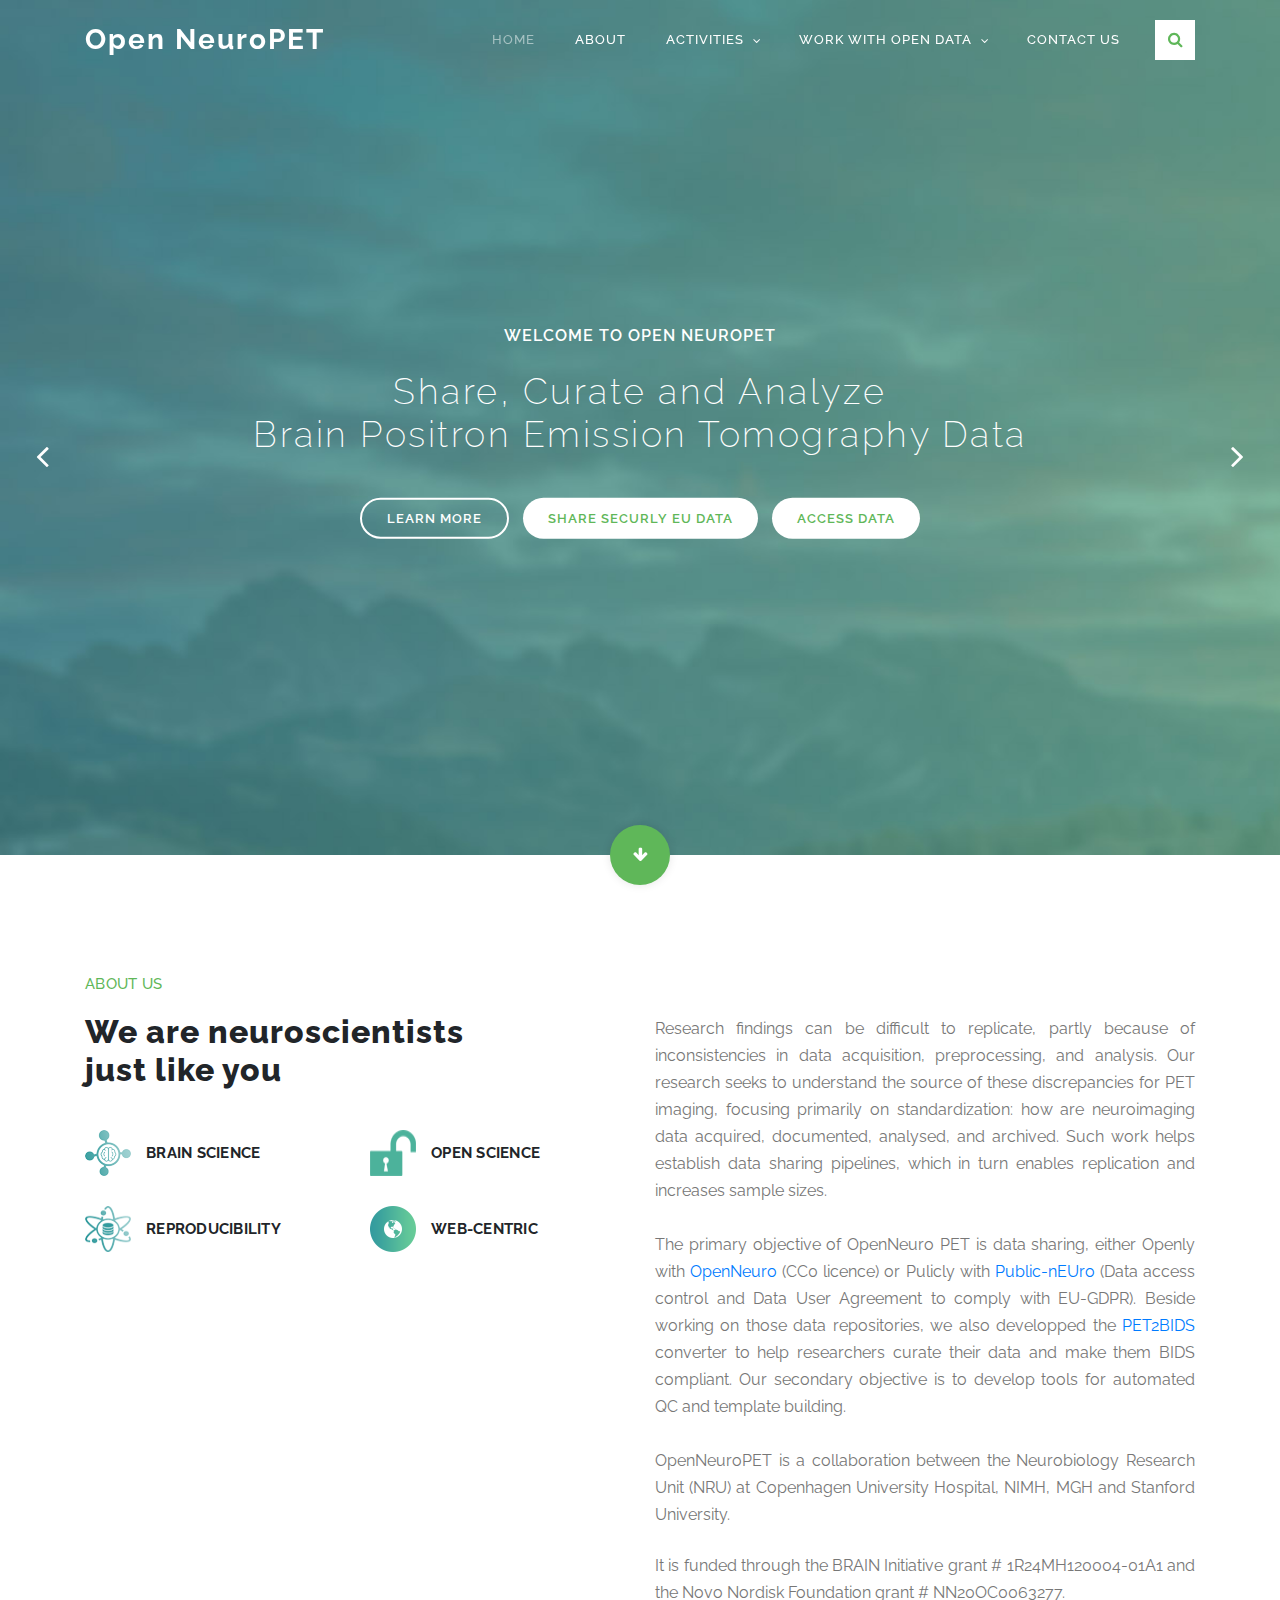
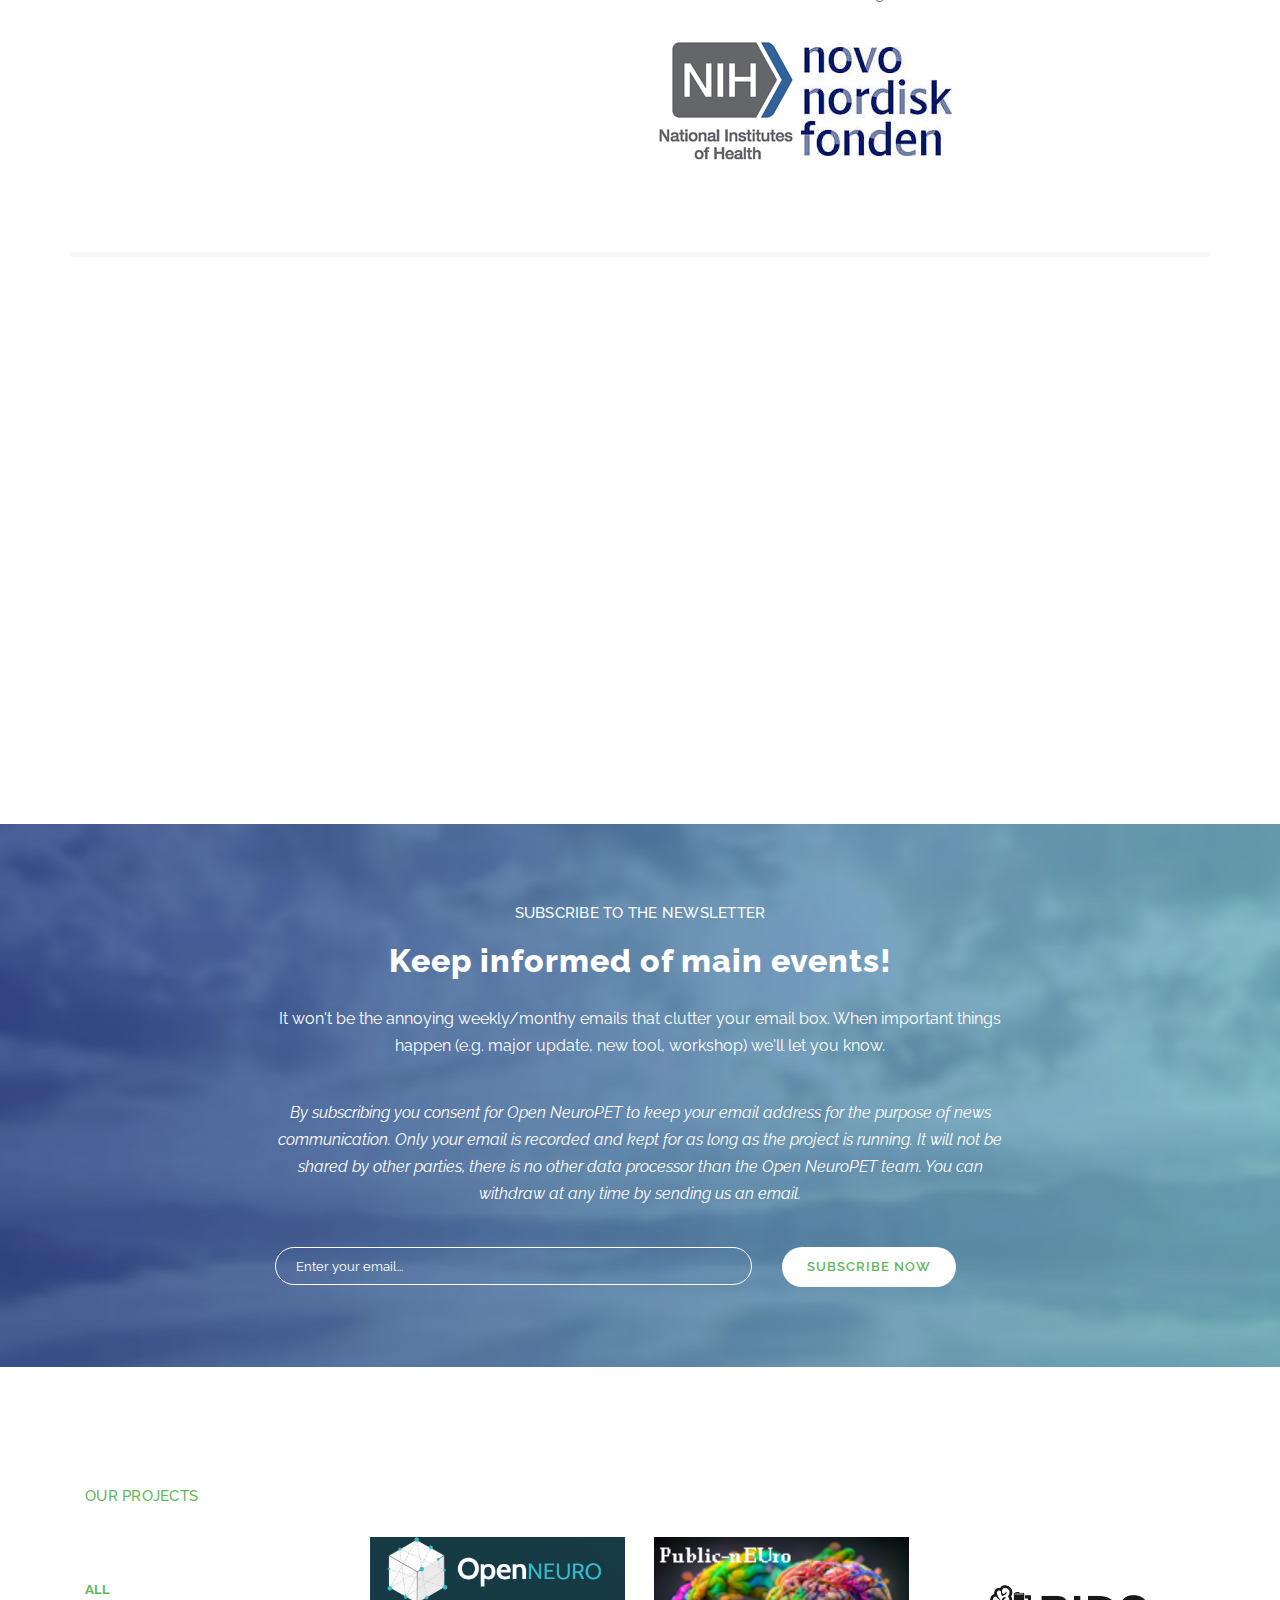
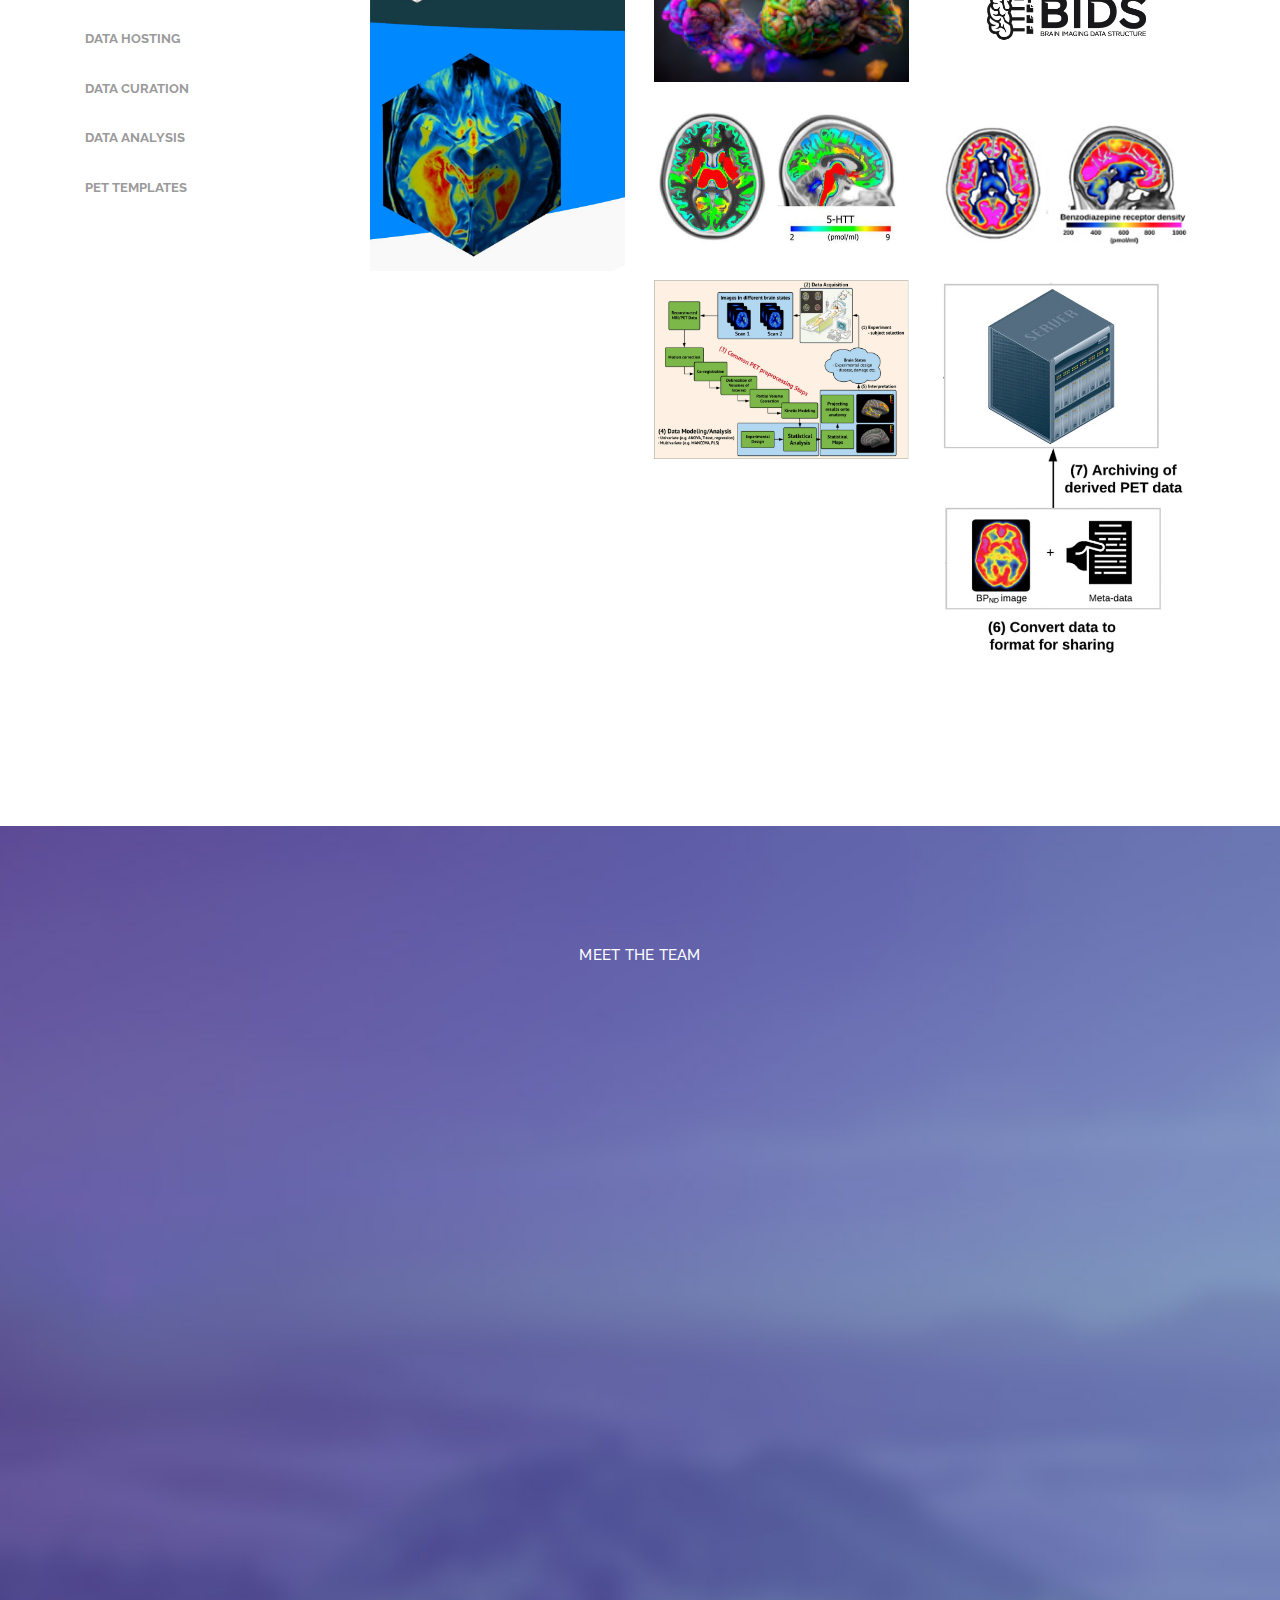
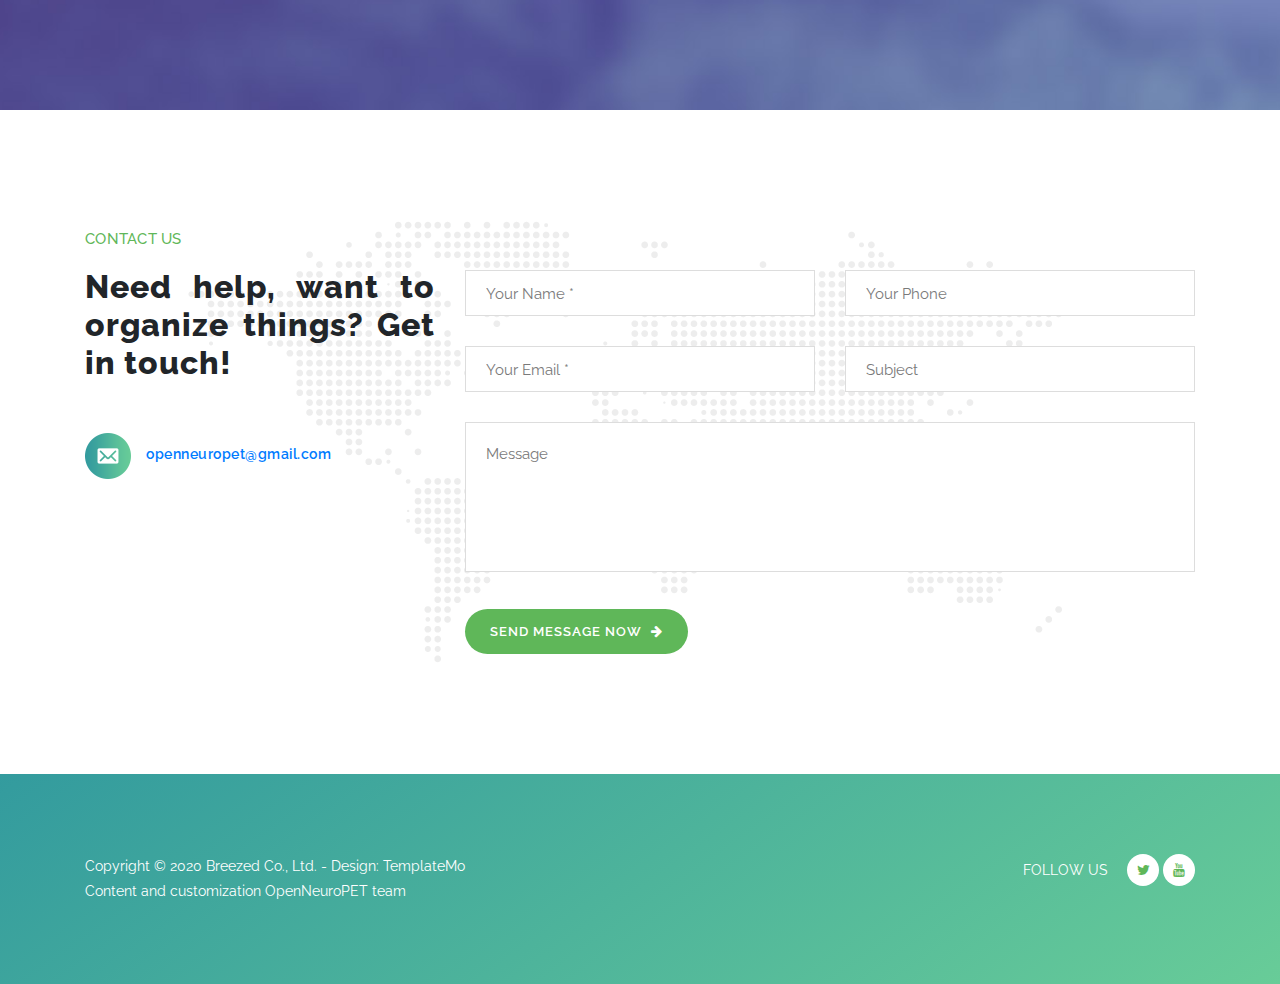
<file: index.html>
<!DOCTYPE html>
<html lang="en">

  <head>

    <meta charset="utf-8">
    <meta name="viewport" content="width=device-width, initial-scale=1, shrink-to-fit=yes">
    <meta name="description" content="Open NeuroPET project description, BIDS standard">
    <meta name="author" content="Dr Cyril Pernet">
    <link href="https://fonts.googleapis.com/css?family=Raleway:100,200,300,400,500,600,700,800,900&display=swap" rel="stylesheet">
    <title>OpenNeuro PET</title>

<!--
Based on Breezed Template
https://templatemo.com/tm-543-breezed
-->
    <!-- Additional CSS Files -->
    <link rel="stylesheet" type="text/css" href="assets/css/bootstrap.min.css">
    <link rel="stylesheet" type="text/css" href="assets/css/font-awesome.css">
    <link rel="stylesheet" href="assets/css/templatemo-breezed.css">
    <link rel="stylesheet" href="assets/css/owl-carousel.css">
    <link rel="stylesheet" href="assets/css/lightbox.css">
    </head>

    <body>

    <!-- ***** Preloader Start ***** -->
    <div id="preloader">
        <div class="jumper">
            <div></div>
            <div></div>
            <div></div>
        </div>
    </div>
    <!-- ***** Preloader End ***** -->

    <!-- ***** Header Area Start ***** -->
    <header class="header-area header-sticky">
        <div class="container">
            <div class="row">
                <div class="col-12">
                    <nav class="main-nav">
                        <!-- ***** Logo Start ***** -->
                        <a href="index.html" class="logo">
                            Open NeuroPET
                        </a>
                        <!-- ***** Logo End ***** -->
                        <!-- ***** Menu Start ***** -->
                        <ul class="nav">
                            <li class="scroll-to-section"><a href="#top" class="active">Home</a></li>
                            <li class="scroll-to-section"><a href="#about">About</a></li>
                            <li class="submenu">
                                <a href="javascript:;">Activities</a>
                                <ul>
                                    <li><a href="#projects">At a glance</a></li>
                                    <li><a href="outreach_activities.html"
                                      target="_blank"> Talks, BrainHack, courses</a></li>
                                </ul>
                            </li>
                            <li class="submenu">
                                <a href="javascript:;">Work with Open Data</a>
                                <ul>
                                    <li><a href="https://openneuro.org/search/modality/pet/" target="_blank">Browse DataSets</a></li>
                                    <li><a href="https://public-neuro.github.io/" target="_blank">Join the EU repository</a></li>
                                    <li><a href="https://bids-specification.readthedocs.io/en/stable/04-modality-specific-files/09-positron-emission-tomography.html"
                                      target="_blank"> Check the BIDS specification</a></li>
                                    <li><a href="https://github.com/openneuropet/templates"  target="_blank">Access our templates</a></li>
                                </ul>
                            </li>
                            <li class="scroll-to-section"><a href="#contact-us">Contact Us</a></li>
                            <div class="search-icon">
                                <a href="#search"><i class="fa fa-search"></i></a>
                            </div>
                        </ul>
                        <a class='menu-trigger'>
                            <span>Menu</span>
                        </a>
                        <!-- ***** Menu End ***** -->
                    </nav>
                </div>
            </div>
        </div>
    </header>
    <!-- ***** Header Area End ***** -->

    <!-- ***** Search Area ***** -->
    <div id="search">
        <button type="button" class="close">×</button>
        <form id="contact" action="#" method="get">
            <fieldset>
                <input type="search" name="q" placeholder="SEARCH KEYWORD(s)" aria-label="Search through site content">
            </fieldset>
            <fieldset>
                <button type="submit" class="main-button">Search</button>
            </fieldset>
        </form>
    </div>

    <!-- ***** Main Banner Area Start ***** -->
    <div class="main-banner header-text" id="top">
        <div class="Modern-Slider">
          <!-- Item -->
          <div class="item">
            <div class="img-fill">
                <img src="assets/images/slide-01.jpg" alt="">
                <div class="text-content">
                  <h3>Welcome to Open NeuroPET</h3>
                  <h5>Share, Curate and Analyze </br> Brain Positron Emission Tomography Data</h5>
                    <a href="#about" class="main-stroked-button">Learn More</a>
                    <a href="https://public-neuro.github.io/" target="_blank" 
                    class="main-filled-button">Share securly EU Data</a>
                    <a href="https://openneuro.org/search/modality/pet" target="_blank" class="main-filled-button">Access Data</a>
                </div>
            </div>
          </div>
          <!-- // Item -->
          <!-- Item -->
          <div class="item">
            <div class="img-fill">
                <img src="assets/images/slide-02.jpg" alt="">
                <div class="text-content">
                  <h3>Data Curation made easy</h3>
                  <h5>Automated Data Curation and Validation</h5>
                  <a href="https://bids-specification.readthedocs.io/en/stable/" target="_blank" class="main-stroked-button">Check the BIDS Specification</a>
                  <a href="https://github.com/openneuropet/BIDS-converter" target="_blank" class="main-filled-button">Access tools</a>
                </div>
            </div>
          </div>
          <!-- // Item -->
          <!-- Item -->
          <div class="item">
            <div class="img-fill">
                <img src="assets/images/slide-03.jpg" alt="">
                <div class="text-content">
                  <h3>Brain PET analysis pipelines</h3>
                  <h5>Share and get automated QC </br> or run your own analyses</h5>
                  <a href="data_processing.html#about" class="main-stroked-button">Learn More</a>
                  <a href="data_processing.html#about" class="main-filled-button">Analyze here</a>
                </div>
            </div>
          </div>
          <!-- // Item -->
        </div>
    </div>
    <div class="scroll-down scroll-to-section"><a href="#about"><i class="fa fa-arrow-down"></i></a></div>
    <!-- ***** Main Banner Area End ***** -->

    <!-- ***** About Area Starts ***** -->
    <section class="section" id="about">
        <div class="container">
            <div class="row">
                <div class="col-lg-6 col-md-6 col-xs-12">
                    <div class="left-text-content">
                        <div class="section-heading">
                            <h6>About Us</h6>
                            <h2>We are neuroscientists <br/> just like you</h2>
                        </div>
                        <div class="row">
                            <div class="col-md-6 col-sm-6">
                                <div class="service-item">
                                    <img src="assets/images/mind-map.png" alt="">
                                    <h4>Brain science</h4>
                                </div>
                            </div>
                            <div class="col-md-6 col-sm-6">
                                <div class="service-item">
                                    <img src="assets/images/lock-open.png" alt="">
                                    <h4>Open Science</h4>
                                </div>
                            </div>
                            <div class="col-md-6 col-sm-6">
                                <div class="service-item">
                                    <img src="assets/images/data-science.png" alt="">
                                    <h4>Reproducibility</h4>
                                </div>
                            </div>
                            <div class="col-md-6 col-sm-6">
                                <div class="service-item">
                                    <img src="assets/images/contact-info-03.png" alt="">
                                    <h4>Web-centric</h4>
                                </div>
                            </div>
                        </div>
                    </div>
                </div>
                <div class="col-lg-6 col-md-6 col-xs-12">
                    <div class="right-text-content">
                        <p>Research findings can be difficult to replicate, partly because of inconsistencies in data acquisition, 
                        preprocessing, and analysis. Our research seeks to understand the source of these discrepancies for PET 
                        imaging, focusing primarily on standardization: how are neuroimaging data acquired, documented, analysed, 
                        and archived. Such work helps establish data sharing pipelines, which in turn enables replication and 
                        increases sample sizes.</br></br>
                        
                        The primary objective of OpenNeuro PET is data sharing, either Openly with <a href="https://openneuro.org/search/modality/pet/" target="_blank"> OpenNeuro</a> (CC0 licence) or Pulicly with <a href="https://public-neuro.github.io/" target="_blank"> Public-nEUro</a> (Data access control and Data User Agreement to comply with EU-GDPR). Beside working on those data repositories, we also developped the <a href="https://github.com/openneuropet/PET2BIDS" target="_blank"> PET2BIDS</a> converter to help researchers curate their data and make them BIDS compliant. Our secondary objective is to develop tools for automated QC and template building.</br></br>
                        
                        OpenNeuroPET is a collaboration between the Neurobiology Research Unit (NRU) at 
                        Copenhagen University Hospital, NIMH, MGH and Stanford University.</p><br>
                        <p>It is funded through the BRAIN Initiative grant # 1R24MH120004-01A1 and the Novo Nordisk Foundation grant # NN20OC0063277.</p>
                        <li></br>
                          <img src="assets/images/NIH-Logo.jpg" alt="NIH">
                          <img src="assets/images/novo-nordisk-logo.jpg" alt="nono-nordisk">
                        </li>
                    </div>
                </div>
            </div>
        </div>
    </section>
    <!-- ***** About Area Ends ***** -->

    <!-- ***** Features Big Item Start ***** -->
    <section class="section" id="features">
        <div class="container">
            <div class="row">
                <div class="col-lg-4 col-md-8 col-sm-12 col-xs-12" data-scroll-reveal="enter left move 30px over 0.6s after 0.4s">
                    <div class="features-item">
                        <div class="features-icon">
                            <img src="assets/images/features-icon-1.png" alt="">
                        </div>
                        <div class="features-content">
                            <h4>Use and Share Data</h4>
                            <p>All PET data are findable and accessible via the <a href="https://https://openneuro.org/search/modality/pet/" target="_blank"> OpenNeuro portal</a></p>
                            <p>Interested in sharing under GDPR? check out our <a href="https://public-neuro.github.io/" target="_blank"> Public-nEUro repositorie</a></p>
                        </div>
                    </div>
                </div>
                <div class="col-lg-4 col-md-8 col-sm-12 col-xs-12" data-scroll-reveal="enter bottom move 30px over 0.6s after 0.4s">
                    <div class="features-item">
                        <div class="features-icon">
                            <img src="assets/images/features-icon-1.png" alt="">
                        </div>
                        <div class="features-content">
                            <h4>Curate your own data</h4>
                            <p>Use our <a href="https://github.com/openneuropet/PET2BIDS" target="_blank">
                              BIDS converter</a> to prepare your data. The <a href = "https://bids-standard.github.io/bids-validator/"
                              target="_blank"> BIDS validator </a> will highlight remaining issues.</p>
                        </div>
                    </div>
                </div>
                <div class="col-lg-4 col-md-8 col-sm-12 col-xs-12" data-scroll-reveal="enter bottom move 30px over 0.6s after 0.4s">
                    <div class="features-item">
                        <div class="features-icon">
                            <img src="assets/images/features-icon-1.png" alt="">
                        </div>
                        <div class="features-content">
                            <h4><a href="data_processing.html">Execute pipelines</a></h4>
                            <p>Shared data can be analyzed on our computational platform using predefined pipelines
                              or uploading your own container [work in progress].</p>
                        </div>
                    </div>
                </div>
                <div class="col-lg-4 col-md-8 col-sm-12 col-xs-12" data-scroll-reveal="enter right move 30px over 0.6s after 0.4s">
                    <div class="features-item">
                        <div class="features-icon">
                            <img src="assets/images/features-icon-1.png" alt="">
                        </div>
                        <div class="features-content">
                            <h4>Learn about PET-BIDS, automated analyses, and join our events</h4>
                            <p>We particpate and organize many scientific events. All of your activities are open,
                            check out the <a href="https://github.com/openneuropet/outreach"> outreach repository here </a> 
                            or access our <a href="outreach_activities.html"> outreach page </a>.</p>
                        </div>
                    </div>
                </div>
            </div>
        </div>
    </section>
    <!-- ***** Features Big Item End ***** -->

    <!-- ***** Newsletters Start***** -->
    <section class="section" id="subscribe">
        <div class="container">
            <div class="row">
                <div class="col-lg-8 offset-lg-2">
                    <div class="section-heading">
                        <h6>Subscribe to the Newsletter</h6>
                        <h2>Keep informed of main events!</h2>
                    </div>
                    <div class="subscribe-content">
                        <p>It won't be the annoying weekly/monthy emails that clutter your email box.
                        When important things happen (e.g. major update, new tool, workshop) we'll let you know.</p>
                        <br\>
                        <p style="font-style: italic;">By subscribing you consent for Open NeuroPET to keep your email address for the purpose of news communication. 
                        Only your email is recorded and kept for as long as the project is running. It will not be shared by other parties, there is no other data 
                        processor than the Open NeuroPET team. You can withdraw at any time by sending us an email.</p>                   
                        <div class="subscribe-form">
                            <form id="subscribe-now" name="subscribe" action="https://formspree.io/f/xeqvodwe" method="post">
                                <div class="row">
                                    <div class="col-md-8 col-sm-12">
                                      <fieldset>
                                        <input name="email" type="text" id="email" placeholder="Enter your email..." required="">
                                      </fieldset>
                                    </div>
                                    <div class="col-md-4 col-sm-12">
                                      <fieldset>
                                        <button type="submit" name='submit' value="submit" id="form-submit" class="main-button">Subscribe Now</button>
                                      </fieldset>
                                    </div>
                                </div>
                            </form>
                        </div>
                    </div>
                </div>
            </div>
        </div>
    </section>
    <!-- ***** Newsletters Ends ***** -->

    <!-- ***** Projects Area Starts ***** -->
    <section class="section" id="projects">
      <div class="container">
        <div class="row">
            <div class="col-lg-3">
                <div class="section-heading">
                    <h6>Our Projects</h6>
                </div>
                <div class="filters">
                    <ul>
                        <li class="active" data-filter="*">All</li>
                        <li data-filter=".host">Data Hosting</li>
                        <li data-filter=".cur">Data Curation</li>
                        <li data-filter=".ana">Data Analysis</li>
                        <li data-filter=".tpl">PET Templates</li>
                    </ul>
                </div>
            </div> 
            <div class="col-lg-9">
                <div class="filters-content">
                    <div class="row grid">
                        
                        <div class="col-lg-4 col-md-4 col-sm-6 col-xs-12 all host">
                          <div class="item">
                            <a href="https://https://openneuro.org/search/modality/pet/" target="_blank">
                            <img src="assets/images/project-Pet-portal.jpg" alt="OpenNeuro PET portal figure"></a>                               
                         </div>                        
                        </div>
                        <div class="col-lg-4 col-md-4 col-sm-6 col-xs-12 all host">
                          <div class="item">
                            <a href="https://public-neuro.github.io/" target="_blank">
                            <img src="assets/images/PublicnEUro2.jpg" alt="Public-nEUro figure"></a>
                          </div>
                        </div>

                        <div class="col-lg-4 col-md-4 col-sm-6 col-xs-12 all cur">
                          <div class="item">
                            <a href="https://bids-specification.readthedocs.io/en/stable/04-modality-specific-files/09-positron-emission-tomography.html" target="_blank">
                            <img src="assets/images/project-BIDS_logo.jpg" alt="BIDS BIDS_logo"></a>
                          </div>
                        </div>
                        
                        <div class="col-lg-4 col-md-4 col-sm-6 col-xs-12 all tpl">
                          <div class="item">
                            <a href="assets/images/project-serotonin-large.jpg" target="_blank">
                            <img src="assets/images/project-serotonin.jpg" alt="serotonine atlas figure"></a>
                          </div>
                        </div>
                        <div class="col-lg-4 col-md-4 col-sm-6 col-xs-12 all tpl">
                          <div class="item">
                            <a href="https://github.com/openneuropet/templates" target="_blank"> 
                            <img src="assets/images/project-bzr.jpg" alt="GABA atlas figure"></a>
                          </div>
                        </div>
                        
                        <div class="col-lg-4 col-md-4 col-sm-6 col-xs-12 all ana">
                          <div class="item">
                            <a href="https://journals.sagepub.com/doi/10.1177/0271678X20905433" target="_blank"> 
                            <img src="assets/images/project-archival.jpg" alt="archival figure"></a>
                          </div>
                        </div>
                        <div class="col-lg-4 col-md-4 col-sm-6 col-xs-12 all ana">
                          <div class="item">
                            <a href="https://github.com/openneuropet/PET_pipelines" target="_blank"> 
                            <img src="assets/images/project-analysis.jpg" alt="pipeline figure"></a>
                          </div>
                        </div>
                </div>
            </div>
        </div>
      </div>
    </section>
    <!-- ***** Projects Area Ends ***** -->

    <!-- ***** meet the Team Starts***** -->
    <section class="section" id="testimonials">
        <div class="container">
            <div class="row">
                <div class="col-lg-12">
                    <div class="section-heading">
                        <h6>Meet the Team</h6>
                    </div>
                </div>
                <div class="col-lg-12 col-md-12 col-sm-12 mobile-bottom-fix-big" data-scroll-reveal="enter left move 30px over 0.6s after 0.4s">
                    <div class="owl-carousel owl-theme">
                        <div class="item author-item">
                            <div class="member-thumb">
                                <img src="assets/images/M1_Gitte.jpg" alt="Gitte Moos Knudsen">
                                <div class="hover-effect">
                                    <div class="hover-content">
                                        <ul>
                                            <li><a href="https://nru.dk/index.php/staff-list/faculty/19-gitte-moos-knudsen/" target"_blank"><i class="fa fa-chain"></i></a></li>
                                            <li><a href="https://twitter.com/@GitteKnudsen2"><i class="fa fa-twitter"></i></a></li>
                                        </ul>
                                    </div>
                                </div>
                            </div>
                            <h4>Gitte Moos Knudsen</h4>
                            <span>Chair, Professor - NRU, UCPH</span>
                        </div>
                        <div class="item author-item">
                            <div class="member-thumb">
                                <img src="assets/images/M2_Bob.jpg" alt="bob Innis">
                                <div class="hover-effect">
                                    <div class="hover-content">
                                        <ul>
                                            <li><a href="https://www.nimh.nih.gov/research/research-conducted-at-nimh/principal-investigators/robert-innis.shtml"
                                              target="_blank"><i class="fa fa-chain"></i></a></li>
                                        </ul>
                                    </div>
                                </div>
                            </div>
                            <h4>Robert Innis</h4>
                            <span>Chief Section on PET Neuroimaging Sciences &
                                Molecular Imaging Branch - NIH</span>
                        </div>
                        <div class="item author-item">
                            <div class="member-thumb">
                                <img src="assets/images/M3_Melanie.jpg" alt="Melanie Ganz-Benjaminsen">
                                <div class="hover-effect">
                                    <div class="hover-content">
                                        <ul>
                                            <li><a href="https://nru.dk/index.php/staff-list/post-docs/62-melanie-ganz-benjaminsen/" target"_blank"><i class="fa fa-chain"></i></a></li>
                                            <li><a href="https://twitter.com/melanieganzben1"><i class="fa fa-twitter"></i></a></li>
                                        </ul>
                                    </div>
                                </div>
                            </div>
                            <h4>Melanie Ganz-Benjaminsen</h4>
                            <span>Assistant professor - NRU, UCPH</span>
                        </div>
                        <div class="item author-item">
                            <div class="member-thumb">
                                <img src="assets/images/M4_Adam.jpg" alt="Adam Thomas">
                                <div class="hover-effect">
                                    <div class="hover-content">
                                        <ul>
                                          <li><a href="https://www.nimh.nih.gov/research/research-conducted-at-nimh/principal-investigators/adam-g-thomas-phd.shtml" target"_blank"><i class="fa fa-chain"></i></a></li>
                                          <li><a href="https://twitter.com/damadam"><i class="fa fa-twitter"></i></a></li>
                                        </ul>
                                    </div>
                                </div>
                            </div>
                            <h4>Adam Thomas</h4>
                            <span>Director of Data Science and Sharing Team - NIH</span>
                        </div>
                        <div class="item author-item">
                            <div class="member-thumb">
                                <img src="assets/images/M5_Cyril.jpg" alt="Cyril Pernet">
                                <div class="hover-effect">
                                    <div class="hover-content">
                                        <ul>
                                          <li><a href="https://cpernet.github.io/" target"_blank"><i class="fa fa-chain"></i></a></li>
                                          <li><a href="https://twitter.com/CyrilRPernet"><i class="fa fa-twitter"></i></a></li>
                                        </ul>
                                    </div>
                                </div>
                            </div>
                            <h4>Cyril Pernet</h4>
                            <span>Senior Research Software Developer - NRU</span>
                        </div>
                        <div class="item author-item">
                            <div class="member-thumb">
                                <img src="assets/images/M6_Martin.jpg" alt="Martin Nørgaard">
                                <div class="hover-effect">
                                    <div class="hover-content">
                                        <ul>
                                          <li><a href="https://profiles.stanford.edu/martin-noergaard" target"_blank"><i class="fa fa-chain"></i></a></li>
                                          <li><a href="https://twitter.com/martinnorgaard"><i class="fa fa-twitter"></i></a></li>
                                        </ul>
                                    </div>
                                </div>
                            </div>
                            <h4>Martin Nørgaard</h4>
                            <span>Post Doc - NRU, Stanford</span>
                        </div>
                        <div class="item author-item">
                            <div class="member-thumb">
                                <img src="assets/images/M7_Doug.jpg" alt="Douglas Greve">
                                <div class="hover-effect">
                                    <div class="hover-content">
                                        <ul>
                                          <li><a href="https://www.nmr.mgh.harvard.edu/user/5652" target"_blank"><i class="fa fa-chain"></i></a></li>
                                        </ul>
                                    </div>
                                </div>
                            </div>
                            <h4>Douglas Greve</h4>
                            <span>Faculty, Martinos Centre, MGH</span>
                        </div>
                        <div class="item author-item">
                            <div class="member-thumb">
                                <img src="assets/images/M8_Russ.jpg" alt="Russell Poldrack">
                                <div class="hover-effect">
                                    <div class="hover-content">
                                        <ul>
                                          <li><a href="https://profiles.stanford.edu/russell-poldrack" target"_blank"><i class="fa fa-chain"></i></a></li>
                                          <li><a href="https://twitter.com/russpoldrack"><i class="fa fa-twitter"></i></a></li>
                                        </ul>
                                    </div>
                                </div>
                            </div>
                            <h4>Russell Poldrack</h4>
                            <span>Professor, Dpt of Psychology, Stanford</span>
                        </div>
                        <div class="item author-item">
                            <div class="member-thumb">
                                <img src="assets/images/M9_Paul.jpg" alt="Paul Wighton">
                                <div class="hover-effect">
                                    <div class="hover-content">
                                        <ul>
                                          <li><a href="https://www.linkedin.com/in/paul-wighton/" target"_blank"><i class="fa fa-chain"></i></a></li>
                                        </ul>
                                    </div>
                                </div>
                            </div>
                            <h4>Paul Wighton</h4>
                            <span>Senior R&D Engineer, Martinos Centre, MGH</span>
                        </div>
                        <div class="item author-item">
                            <div class="member-thumb">
                                <img src="assets/images/M10_Anthony.jpg" alt="Anthony Galassi">
                                <div class="hover-effect">
                                    <div class="hover-content">
                                        <ul>
                                          <li><a href="https://github.com/bendhouseart" target"_blank"><i class="fa fa-chain"></i></a></li>
                                        </ul>
                                    </div>
                                </div>
                            </div>
                            <h4>Anthony Galassi</h4>
                            <span>Computer Programmer - NIH</span>
                        </div>
                    </div>
                </div>
            </div>
        </div>
    </section>
    <!-- ***** meet the Team Ends ***** -->

    <!-- ***** Contact Us Area Starts ***** -->
    <section class="section" id="contact-us">
        <div class="container">
            <div class="row">
                <div class="col-lg-4 col-md-4 col-xs-12">
                    <div class="left-text-content">
                        <div class="section-heading">
                            <h6>Contact Us</h6>
                            <h2>Need help, want to organize things? Get in touch!</h2>
                        </div>
                        <ul class="contact-info">
                            <li><a href="mailto:openneuropet@gmail.com">
                              <img src="assets/images/contact-info-02.png" alt="">openneuropet@gmail.com</a></li>
                        </ul>
                    </div>
                </div>
                <div class="col-lg-8 col-md-8 col-xs-12">
                    <div class="contact-form">
                        <form id="contact" name="contact" action="https://formspree.io/f/moqyvbze" method="post">
                          <div class="row">
                            <div class="col-md-6 col-sm-12">
                              <fieldset>
                                <input name="name" type="text" id="name" placeholder="Your Name *" required="">
                              </fieldset>
                            </div>
                            <div class="col-md-6 col-sm-12">
                              <fieldset>
                                <input name="phone" type="text" id="phone" placeholder="Your Phone">
                              </fieldset>
                            </div>
                            <div class="col-md-6 col-sm-12">
                              <fieldset>
                                <input name="email" type="email" id="email" placeholder="Your Email *" required="">
                              </fieldset>
                            </div>
                            <div class="col-md-6 col-sm-12">
                              <fieldset>
                                <input name="subject" type="text" id="subject" placeholder="Subject">
                              </fieldset>
                            </div>
                            <div class="col-lg-12">
                              <fieldset>
                                <textarea name="message" rows="6" id="message" placeholder="Message" required=""></textarea>
                              </fieldset>
                            </div>
                            <div class="col-lg-12">
                              <fieldset>
                                <button type="submit" name='submit' value='submit' id="form-submit" class="main-button-icon">Send Message Now <i class="fa fa-arrow-right"></i></button>
                              </fieldset>
                            </div>
                          </div>
                        </form>
                    </div>
                </div>
            </div>
        </div>
    </section>
    <!-- ***** Contact Us Area Ends ***** -->

    <!-- ***** Footer Start ***** -->
    <footer>
        <div class="container">
            <div class="row">
                <div class="col-lg-6 col-xs-12">
                    <div class="left-text-content">
                        <p>Copyright &copy; 2020 Breezed Co., Ltd.
                        - Design: <a rel="nofollow noopener" href="https://templatemo.com" target="_blank">TemplateMo</a></p>
                        <p>Content and customization OpenNeuroPET team</p>
                    </div>
                </div>
                <div class="col-lg-6 col-xs-12">
                    <div class="right-text-content">
                            <ul class="social-icons">
                                <li><p>Follow Us</p></li>
                                <li><a rel="nofollow" href="https://twitter.com/OpenNeuroPET" target="_blank"><i class="fa fa-twitter"></i></a></li>
                                <li><a rel="nofollow" href="https://www.youtube.com/channel/UCg3ruJDBLhi9gWx35uSUpew" target="_blank"><i class="fa fa-youtube"></i></a></li>
                            </ul>
                    </div>
                </div>
            </div>
        </div>
    </footer>

    <!-- jQuery -->
    <script src="assets/js/jquery-2.1.0.min.js"></script>

    <!-- Bootstrap -->
    <script src="assets/js/popper.js"></script>
    <script src="assets/js/bootstrap.min.js"></script>

    <!-- Plugins -->
    <script src="assets/js/owl-carousel.js"></script>
    <script src="assets/js/scrollreveal.min.js"></script>
    <script src="assets/js/waypoints.min.js"></script>
    <script src="assets/js/jquery.counterup.min.js"></script>
    <script src="assets/js/imgfix.min.js"></script>
    <script src="assets/js/slick.js"></script>
    <script src="assets/js/lightbox.js"></script>
    <script src="assets/js/isotope.js"></script>

    <!-- Global Init -->
    <script src="assets/js/custom.js"></script>

    <script>

        $(function() {
            var selectedClass = "";
            $("p").click(function(){
            selectedClass = $(this).attr("data-rel");
            $("#portfolio").fadeTo(50, 0.1);
                $("#portfolio div").not("."+selectedClass).fadeOut();
            setTimeout(function() {
              $("."+selectedClass).fadeIn();
              $("#portfolio").fadeTo(50, 1);
            }, 500);

            });
        });

    </script>

  </body>
</html>
</file>
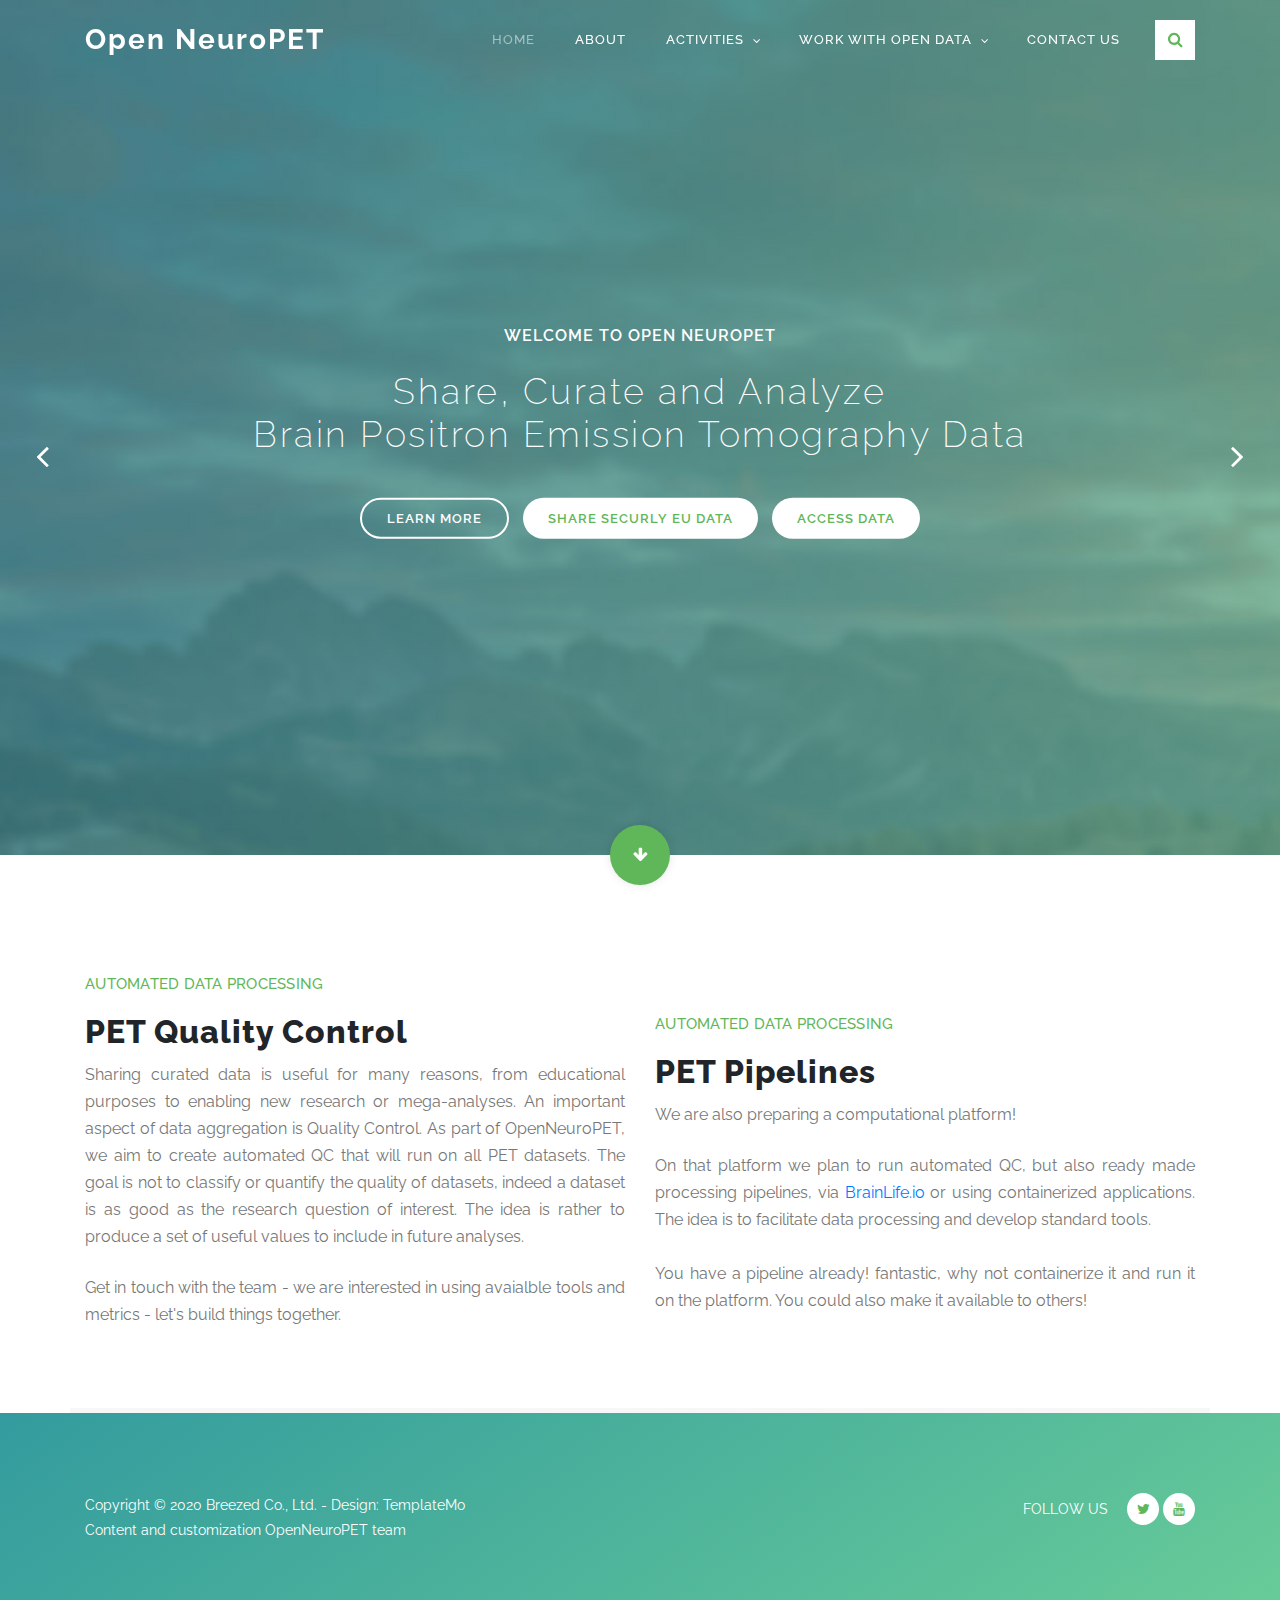
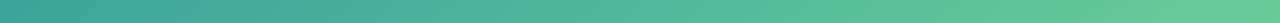
<file: data_processing.html>
<!DOCTYPE html>
<html lang="en">

  <head>

    <meta charset="utf-8">
    <meta name="viewport" content="width=device-width, initial-scale=1, shrink-to-fit=yes">
    <meta name="description" content="Open NeuroPET project description, BIDS standard">
    <meta name="author" content="Dr Cyril Pernet">
    <link href="https://fonts.googleapis.com/css?family=Raleway:100,200,300,400,500,600,700,800,900&display=swap" rel="stylesheet">
    <title>OpenNeuro PET - data processing</title>

<!--
Based on Breezed Template
https://templatemo.com/tm-543-breezed
-->
    <!-- Additional CSS Files -->
    <link rel="stylesheet" type="text/css" href="assets/css/bootstrap.min.css">
    <link rel="stylesheet" type="text/css" href="assets/css/font-awesome.css">
    <link rel="stylesheet" href="assets/css/templatemo-breezed.css">
    <link rel="stylesheet" href="assets/css/owl-carousel.css">
    <link rel="stylesheet" href="assets/css/lightbox.css">
    </head>

    <body>

    <!-- ***** Preloader Start ***** -->
    <div id="preloader">
        <div class="jumper">
            <div></div>
            <div></div>
            <div></div>
        </div>
    </div>
    <!-- ***** Preloader End ***** -->

    <!-- ***** Header Area Start ***** -->
    <header class="header-area header-sticky">
        <div class="container">
            <div class="row">
                <div class="col-12">
                    <nav class="main-nav">
                        <!-- ***** Logo Start ***** -->
                        <a href="index.html" class="logo">
                            Open NeuroPET
                        </a>
                        <!-- ***** Logo End ***** -->
                        <!-- ***** Menu Start ***** -->
                        <ul class="nav">
                            <li class="scroll-to-section"><a href="index.html#top" class="active">Home</a></li>
                            <li class="scroll-to-section"><a href="index.html#about">About</a></li>
                            <li class="submenu">
                                <a href="javascript:;">Activities</a>
                                <ul>
                                    <li><a href="index.html#projects">At a glance</a></li>
                                    <li><a href="outreach_activities.html"
                                      target="_blank"> Talks, BrainHack, courses</a></li>
                                </ul>
                            </li>
                            <li class="submenu">
                                <a href="javascript:;">Work with Open Data</a>
                                <ul>
                                    <li><a href="https://openneuro.org/search/modality/pet/" target="_blank">Browse DataSets</a></li>
                                    <li><a href="https://public-neuro.github.io/" target="_blank">Join the EU repository</a></li>
                                    <li><a href="https://bids-specification.readthedocs.io/en/stable/04-modality-specific-files/09-positron-emission-tomography.html"
                                      target="_blank"> Check the BIDS specification</a></li>
                                    <li><a href="https://github.com/openneuropet/templates"  target="_blank">Access our templates</a></li>
                                </ul>
                            </li>
                            <li class="scroll-to-section"><a href="#contact-us">Contact Us</a></li>
                            <div class="search-icon">
                                <a href="#search"><i class="fa fa-search"></i></a>
                            </div>
                        </ul>
                        <a class='menu-trigger'>
                            <span>Menu</span>
                        </a>
                        <!-- ***** Menu End ***** -->
                    </nav>
                </div>
            </div>
        </div>
    </header>
    <!-- ***** Header Area End ***** -->

    <!-- ***** Search Area ***** -->
    <div id="search">
        <button type="button" class="close">×</button>
        <form id="contact" action="#" method="get">
            <fieldset>
                <input type="search" name="q" placeholder="SEARCH KEYWORD(s)" aria-label="Search through site content">
            </fieldset>
            <fieldset>
                <button type="submit" class="main-button">Search</button>
            </fieldset>
        </form>
    </div>

    <!-- ***** Main Banner Area Start ***** -->
    <div class="main-banner header-text" id="top">
        <div class="Modern-Slider">
          <!-- Item -->
          <div class="item">
            <div class="img-fill">
                <img src="assets/images/slide-01.jpg" alt="">
                <div class="text-content">
                  <h3>Welcome to Open NeuroPET</h3>
                  <h5>Share, Curate and Analyze </br> Brain Positron Emission Tomography Data</h5>
                    <a href="#about" class="main-stroked-button">Learn More</a>
                    <a href="https://public-neuro.github.io/" target="_blank" 
                    class="main-filled-button">Share securly EU Data</a>
                    <a href="https://openneuro.org/search/modality/pet" target="_blank" class="main-filled-button">Access Data</a>
                </div>
            </div>
          </div>
          <!-- // Item -->
          <!-- Item -->
          <div class="item">
            <div class="img-fill">
                <img src="assets/images/slide-02.jpg" alt="">
                <div class="text-content">
                  <h3>Data Curation made easy</h3>
                  <h5>Automated Data Curation and Validation</h5>
                  <a href="https://bids-specification.readthedocs.io/en/stable/" target="_blank" class="main-stroked-button">Check the BIDS Specification</a>
                  <a href="https://github.com/openneuropet/BIDS-converter" target="_blank" class="main-filled-button">Access tools</a>
                </div>
            </div>
          </div>
          <!-- // Item -->
          <!-- Item -->
          <div class="item">
            <div class="img-fill">
                <img src="assets/images/slide-03.jpg" alt="">
                <div class="text-content">
                  <h3>Brain PET analysis pipelines</h3>
                  <h5>Share and get automated QC </br> or run your own analyses</h5>
                  <a href="data_processing.html#about" class="main-stroked-button">Learn More</a>
                  <a href="data_processing.html#about" class="main-filled-button">Analyze here</a>
                </div>
            </div>
          </div>
          <!-- // Item -->
        </div>
    </div>
    <div class="scroll-down scroll-to-section"><a href="#about"><i class="fa fa-arrow-down"></i></a></div>
    <!-- ***** Main Banner Area End ***** -->

    <!-- ***** Data Processing ***** -->
    <section class="section" id="about">
        <div class="container">
            <div class="row">
                <div class="col-lg-6 col-md-6 col-xs-12">
                    <div class="left-text-content">
                        <div class="section-heading">
                            <h6>Automated data processing</h6>
                            <h2>PET Quality Control</h2>
                        </div>
                            <p>Sharing curated data is useful for many reasons, from educational purposes to
                             enabling new research or mega-analyses. An important aspect of data aggregation is
                             Quality Control. As part of OpenNeuroPET, we aim to create automated QC that will
                             run on all PET datasets. The goal is not to classify or quantify the quality of
                             datasets, indeed a dataset is as good as the research question of interest. The idea
                             is rather to produce a set of useful values to include in future analyses.</p>
                           </br>
                           <p> Get in touch with the team - we are interested in using avaialble tools and
                           metrics - let's build things together.</p>
                    </div>
                </div>
                <div class="col-lg-6 col-md-6 col-xs-12">
                    <div class="right-text-content">
                      <div class="section-heading">
                          <h6>Automated data processing</h6>
                          <h2>PET Pipelines</h2>
                      </div>
                        <p> We are also preparing a computational platform! </p> </br>
                        <p> On that platform we plan to run automated QC, but also ready made processing pipelines,
                          via <a href="https://brainlife.io/ "target="_blank"> BrainLife.io</a> or using containerized applications.
                          The idea is to facilitate data processing and develop standard tools. <p> </br>
                          <p> You have a pipeline already! fantastic, why not containerize it and run it on the platform.
                          You could also make it available to others! </p>
                    </div>
                </div>
            </div>
        </div>
    </section>
    <!-- ***** Data Processing ***** -->

    <!-- ***** Footer Start ***** -->
    <footer>
        <div class="container">
            <div class="row">
                <div class="col-lg-6 col-xs-12">
                    <div class="left-text-content">
                        <p>Copyright &copy; 2020 Breezed Co., Ltd.
                        - Design: <a rel="nofollow noopener" href="https://templatemo.com" target="_blank">TemplateMo</a></p>
                        <p>Content and customization OpenNeuroPET team</p>
                    </div>
                </div>
                <div class="col-lg-6 col-xs-12">
                    <div class="right-text-content">
                            <ul class="social-icons">
                                <li><p>Follow Us</p></li>
                                <li><a rel="nofollow" href="https://twitter.com/OpenNeuroPET" target="_blank"><i class="fa fa-twitter"></i></a></li>
                                <li><a rel="nofollow" href="https://www.youtube.com/channel/UCg3ruJDBLhi9gWx35uSUpew" target="_blank"><i class="fa fa-youtube"></i></a></li>
                            </ul>
                    </div>
                </div>
            </div>
        </div>
    </footer>

    <!-- jQuery -->
    <script src="assets/js/jquery-2.1.0.min.js"></script>

    <!-- Bootstrap -->
    <script src="assets/js/popper.js"></script>
    <script src="assets/js/bootstrap.min.js"></script>

    <!-- Plugins -->
    <script src="assets/js/owl-carousel.js"></script>
    <script src="assets/js/scrollreveal.min.js"></script>
    <script src="assets/js/waypoints.min.js"></script>
    <script src="assets/js/jquery.counterup.min.js"></script>
    <script src="assets/js/imgfix.min.js"></script>
    <script src="assets/js/slick.js"></script>
    <script src="assets/js/lightbox.js"></script>
    <script src="assets/js/isotope.js"></script>

    <!-- Global Init -->
    <script src="assets/js/custom.js"></script>

    <script>

        $(function() {
            var selectedClass = "";
            $("p").click(function(){
            selectedClass = $(this).attr("data-rel");
            $("#portfolio").fadeTo(50, 0.1);
                $("#portfolio div").not("."+selectedClass).fadeOut();
            setTimeout(function() {
              $("."+selectedClass).fadeIn();
              $("#portfolio").fadeTo(50, 1);
            }, 500);

            });
        });

    </script>

  </body>
</html>
</file>
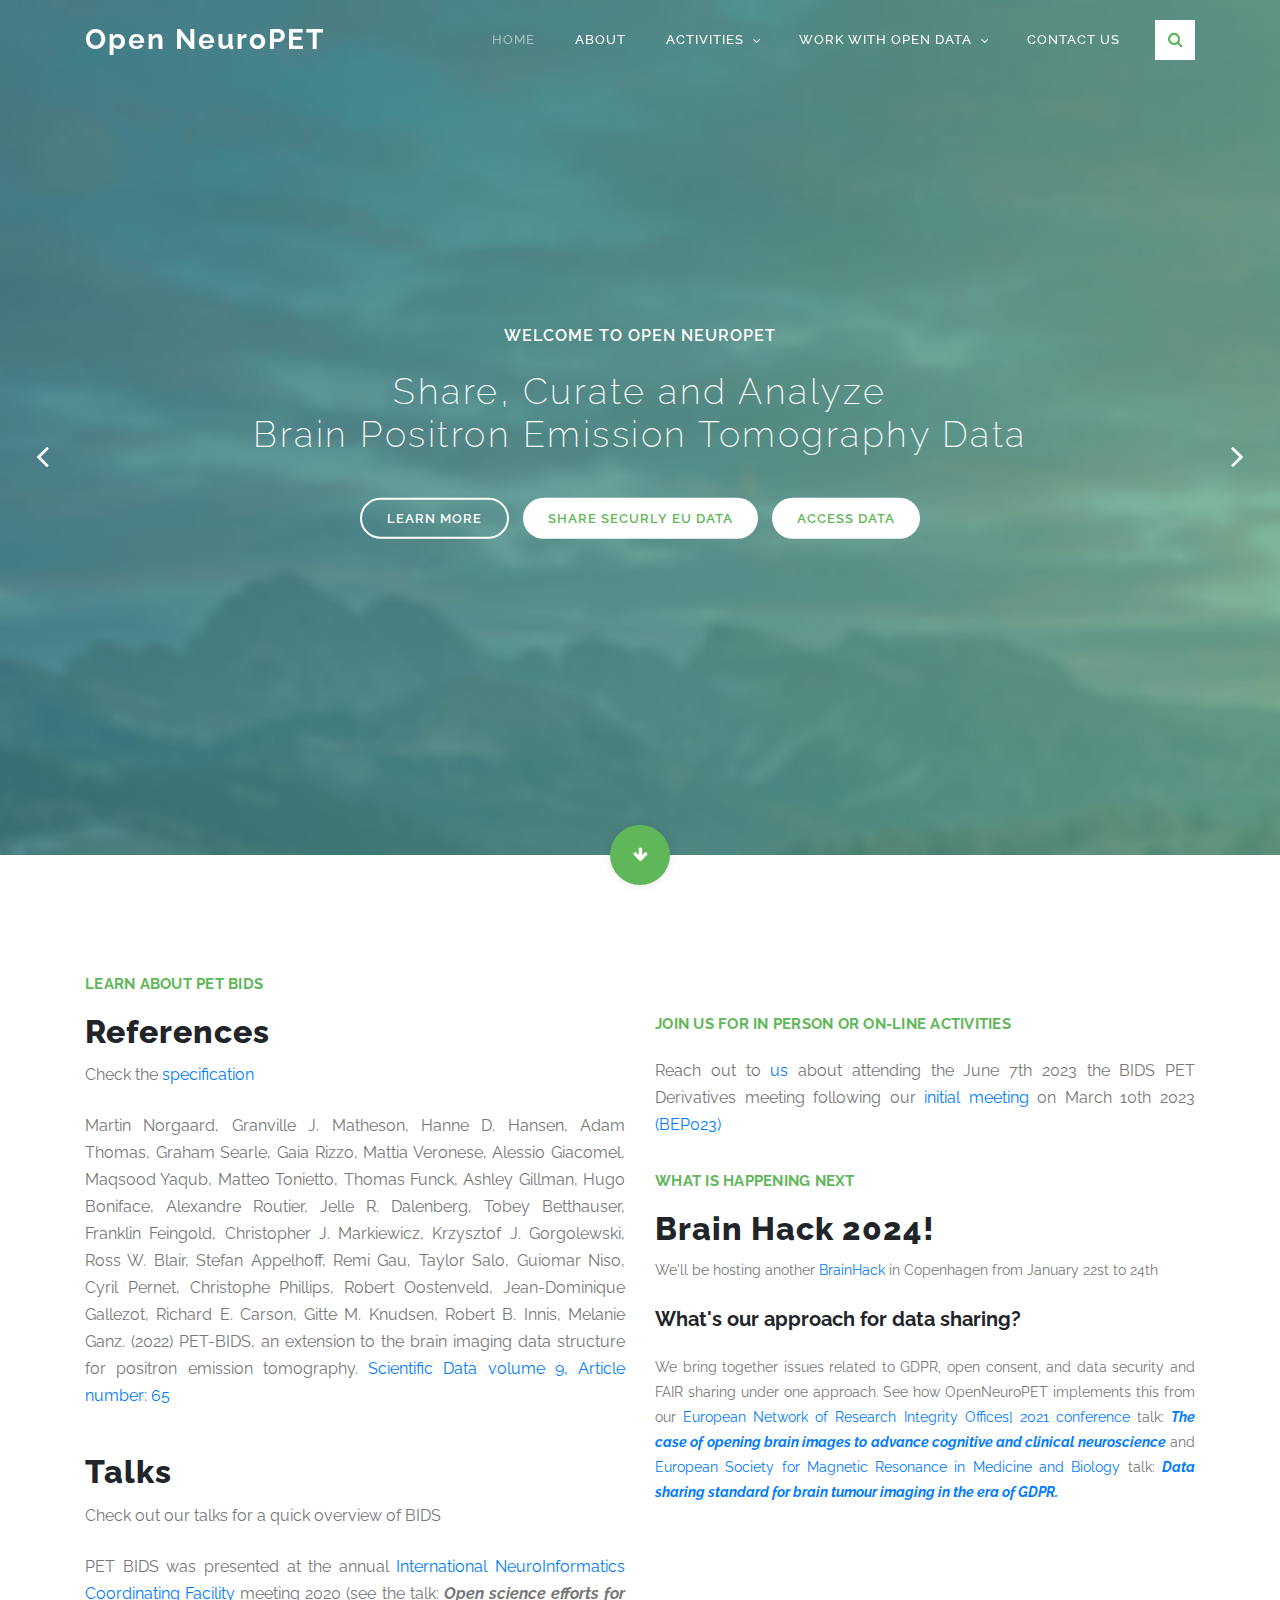
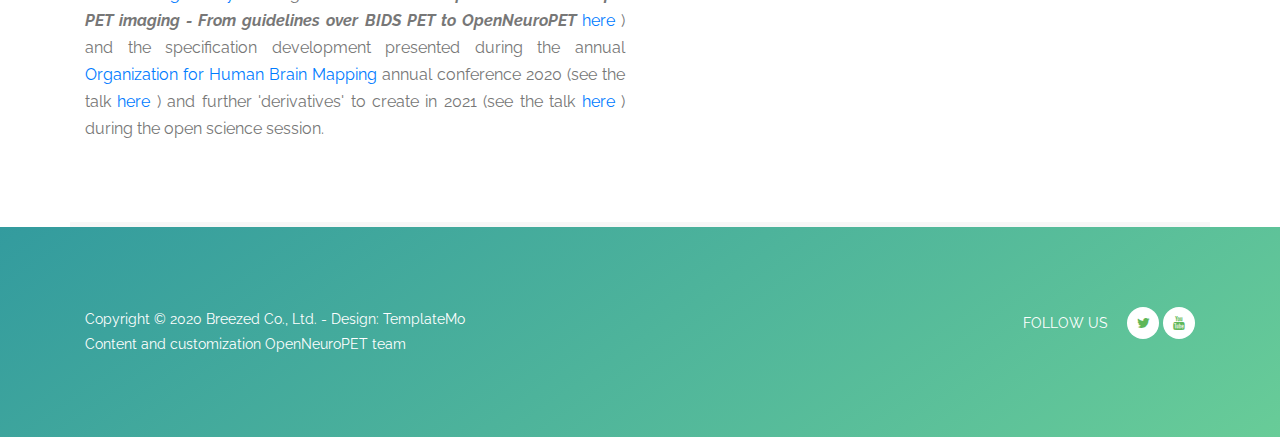
<file: outreach_activities.html>
<!DOCTYPE html>
<html lang="en">

  <head>

    <meta charset="utf-8">
    <meta name="viewport" content="width=device-width, initial-scale=1, shrink-to-fit=yes">
    <meta name="description" content="Open NeuroPET project description, BIDS standard">
    <meta name="author" content="Dr Cyril Pernet">
    <link href="https://fonts.googleapis.com/css?family=Raleway:100,200,300,400,500,600,700,800,900&display=swap" rel="stylesheet">
    <title>OpenNeuro PET - outreach</title>

<!--
Based on Breezed Template
https://templatemo.com/tm-543-breezed
-->
    <!-- Additional CSS Files -->
    <link rel="stylesheet" type="text/css" href="assets/css/bootstrap.min.css">
    <link rel="stylesheet" type="text/css" href="assets/css/font-awesome.css">
    <link rel="stylesheet" href="assets/css/templatemo-breezed.css">
    <link rel="stylesheet" href="assets/css/owl-carousel.css">
    <link rel="stylesheet" href="assets/css/lightbox.css">
    </head>

    <body>

    <!-- ***** Preloader Start ***** -->
    <div id="preloader">
        <div class="jumper">
            <div></div>
            <div></div>
            <div></div>
        </div>
    </div>
    <!-- ***** Preloader End ***** -->

    <!-- ***** Header Area Start ***** -->
    <header class="header-area header-sticky">
        <div class="container">
            <div class="row">
                <div class="col-12">
                    <nav class="main-nav">
                        <!-- ***** Logo Start ***** -->
                        <a href="index.html" class="logo">
                            Open NeuroPET
                        </a>
                        <!-- ***** Logo End ***** -->
                        <!-- ***** Menu Start ***** -->
                        <ul class="nav">
                            <li class="scroll-to-section"><a href="index.html#top" class="active">Home</a></li>
                            <li class="scroll-to-section"><a href="index.html#about">About</a></li>
                            <li class="submenu">
                                <a href="javascript:;">Activities</a>
                                <ul>
                                    <li><a href="index.html#projects">At a glance</a></li>
                                    <li><a href="outreach_activities.html"
                                      > Talks, BrainHack, courses</a></li>
                                </ul>
                            </li>
                            <li class="submenu">
                                <a href="javascript:;">Work with Open Data</a>
                                <ul>
                                    <li><a href="https://openneuro.org/search/modality/pet/" target="_blank">Browse DataSets</a></li>
                                    <li><a href="https://public-neuro.github.io/" target="_blank">Join the EU repository</a></li>
                                    <li><a href="https://bids-specification.readthedocs.io/en/stable/04-modality-specific-files/09-positron-emission-tomography.html"
                                      target="_blank"> Check the BIDS specification</a></li>
                                    <li><a href="https://github.com/openneuropet/templates"  target="_blank">Access our templates</a></li>
                                </ul>
                            </li>
                            <li class="scroll-to-section"><a href="#contact-us">Contact Us</a></li>
                            <div class="search-icon">
                                <a href="#search"><i class="fa fa-search"></i></a>
                            </div>
                        </ul>
                        <a class='menu-trigger'>
                            <span>Menu</span>
                        </a>
                        <!-- ***** Menu End ***** -->
                    </nav>
                </div>
            </div>
        </div>
    </header>
    <!-- ***** Header Area End ***** -->

    <!-- ***** Search Area ***** -->
    <div id="search">
        <button type="button" class="close">×</button>
        <form id="contact" action="#" method="get">
            <fieldset>
                <input type="search" name="q" placeholder="SEARCH KEYWORD(s)" aria-label="Search through site content">
            </fieldset>
            <fieldset>
                <button type="submit" class="main-button">Search</button>
            </fieldset>
        </form>
    </div>

    <!-- ***** Main Banner Area Start ***** -->
    <div class="main-banner header-text" id="top">
        <div class="Modern-Slider">
          <!-- Item -->
          <div class="item">
            <div class="img-fill">
                <img src="assets/images/slide-01.jpg" alt="">
                <div class="text-content">
                  <h3>Welcome to Open NeuroPET</h3>
                  <h5>Share, Curate and Analyze </br> Brain Positron Emission Tomography Data</h5>
                    <a href="#about" class="main-stroked-button">Learn More</a>
                    <a href="https://public-neuro.github.io/" target="_blank" 
                    class="main-filled-button">Share securly EU Data</a>
                    <a href="https://openneuro.org/search/modality/pet" target="_blank" class="main-filled-button">Access Data</a>
                </div>
            </div>
          </div>
          <!-- // Item -->
          <!-- Item -->
          <div class="item">
            <div class="img-fill">
                <img src="assets/images/slide-02.jpg" alt="">
                <div class="text-content">
                  <h3>Data Curation made easy</h3>
                  <h5>Automated Data Curation and Validation</h5>
                  <a href="https://bids-specification.readthedocs.io/en/stable/" target="_blank" class="main-stroked-button">Check the BIDS Specification</a>
                  <a href="https://github.com/openneuropet/BIDS-converter" target="_blank" class="main-filled-button">Access tools</a>
                </div>
            </div>
          </div>
          <!-- // Item -->
          <!-- Item -->
          <div class="item">
            <div class="img-fill">
                <img src="assets/images/slide-03.jpg" alt="">
                <div class="text-content">
                  <h3>Brain PET analysis pipelines</h3>
                  <h5>Share and get automated QC </br> or run your own analyses</h5>
                  <a href="data_processing.html#about" class="main-stroked-button">Learn More</a>
                  <a href="data_processing.html#about" class="main-filled-button">Analyze here</a>
                </div>
            </div>
          </div>
          <!-- // Item -->
        </div>
    </div>
    <div class="scroll-down scroll-to-section"><a href="#about"><i class="fa fa-arrow-down"></i></a></div>
    <!-- ***** Main Banner Area End ***** -->

    <!-- ***** Data Processing ***** -->
    <section class="section" id="about">
        <div class="container">
            <div class="row">
                <div class="col-lg-6 col-md-6 col-xs-12">
                    <div class="left-text-content">
                        <div class="section-heading">
                            <h6><b>Learn about PET BIDS</b></h6>
                            <h2>References <paper</h2>
                        </div>
                            <p>Check the 
                              <a href="https://bids-specification.readthedocs.io/en/stable/04-modality-specific-files/09-positron-emission-tomography.html" target="_blank">
                              specification</a></p></br>
                            <p>Martin Norgaard, Granville J. Matheson, Hanne D. Hansen, Adam Thomas, Graham Searle, Gaia Rizzo, Mattia Veronese, Alessio Giacomel, Maqsood Yaqub, Matteo Tonietto, Thomas Funck, Ashley Gillman, Hugo Boniface, Alexandre Routier, Jelle R. Dalenberg, Tobey Betthauser, Franklin Feingold, Christopher J. Markiewicz, Krzysztof J. Gorgolewski, Ross W. Blair, Stefan Appelhoff, Remi Gau, Taylor Salo, Guiomar Niso, Cyril Pernet, Christophe Phillips, Robert Oostenveld, Jean-Dominique Gallezot, Richard E. Carson, Gitte M. Knudsen, Robert B. Innis, Melanie Ganz. (2022)
                            PET-BIDS, an extension to the brain imaging data structure for positron emission tomography. 
                            <a href="https://www.nature.com/articles/s41597-022-01164-1" target="_blank">
                            Scientific Data volume 9, Article number: 65</a></p>
                        </br>
                        <div class="section-heading">
                           <h2>Talks <paper</h2>
                        </div>   
                           <p> Check out our talks for a quick overview of BIDS</p></br>
                           <p> PET BIDS was presented at the annual <a href="https://www.incf.org/"> International NeuroInformatics Coordinating Facility</a>
                              meeting 2020 (see the talk: <i><b> Open science efforts for PET imaging - From guidelines over BIDS PET to OpenNeuroPET</i></b>
                             <a href="https://drive.google.com/file/d/1dl_crraH6LQ-LyrrWOPEg2Cx5M7fpdMR/view?usp=sharing"
                              target="_blank"> here </a>) and the specification development presented during the annual 
                                <a href="https://www.humanbrainmapping.org/">Organization for Human Brain Mapping</a> annual conference 2020  (see the talk 
                               <a href="https://www.youtube.com/watch?v=PaTeKKxKzrw"
                                target="_blank"> here </a>) and further 'derivatives' 
                                to create in 2021 (see the talk 
                               <a href="https://www.youtube.com/watch?v=2ThzGy40Iig"
                                target="_blank"> here </a>)  during the open science session.</p>
                      </div>
                </div>
              
                <div class="col-lg-6 col-md-6 col-xs-12">
                    <div class="right-text-content">
                      <div class="section-heading">
                          <h6><b>Join us for in person or on-line activities</b></h6>
                          </br>
                          <p>Reach out to <a href="mailto:openneuropet@gmail.com">us</a> about attending the June 7th 2023
                            the BIDS PET Derivatives meeting following our <a href="https://www.youtube.com/watch?v=Vo34jGtJlnw">initial meeting</a> on March 10th 2023
                            <a href="https://docs.google.com/document/d/1yzsd1J9GT-aA0DWhdlgNr5LCu6_gvbjLyfvYq2FuxlY/edit?usp=sharing">
                                (BEP023)
                            </a>
                            </p>
                      </div>   
                    </div></br>
                    
                    <div class="section-heading">
                        <h6><b>What is happening next</b></h6>
                        <h2>Brain Hack 2024!</h2>
                    </div>
                        <p>We'll be hosting another 
                            <a href="https://openneuropet.github.io/BrainHack-Nordic/">BrainHack</a> 
                            in Copenhagen from January 22st to 24th</p></br> 
                        <h5><b>What's our approach for data sharing?</b></h5></br>
                        <p> We bring together issues related to GDPR, open consent, and data security 
                          and FAIR sharing under one approach. See how OpenNeuroPET implements this from
                          our <a href="http://www.enrio.eu/"> European Network of Research Integrity Offices] 2021 conference </a> talk: <a href="https://doi.org/10.6084/m9.figshare.16652761.v1"> <i><b>The case of opening brain images to advance cognitive and clinical neuroscience</i></b></a> and <a href="https://www.esmrmb.org/congress/esmrmb-2021/"> European Society for Magnetic Resonance in Medicine and Biology</a> talk: <a href="https://doi.org/10.6084/m9.figshare.16676521.v1"> <i><b> Data sharing standard for brain tumour imaging in the era of GDPR.</i></b></a></p>
                  </div>
                </div>
            </div>
        </div>
    </section>
    <!-- ***** Data Processing ***** -->

    <!-- ***** Footer Start ***** -->
    <footer>
        <div class="container">
            <div class="row">
                <div class="col-lg-6 col-xs-12">
                    <div class="left-text-content">
                        <p>Copyright &copy; 2020 Breezed Co., Ltd.
                        - Design: <a rel="nofollow noopener" href="https://templatemo.com" target="_blank">TemplateMo</a></p>
                        <p>Content and customization OpenNeuroPET team</p>
                    </div>
                </div>
                <div class="col-lg-6 col-xs-12">
                    <div class="right-text-content">
                            <ul class="social-icons">
                                <li><p>Follow Us</p></li>
                                <li><a rel="nofollow" href="https://twitter.com/OpenNeuroPET" target="_blank"><i class="fa fa-twitter"></i></a></li>
                                <li><a rel="nofollow" href="https://www.youtube.com/channel/UCg3ruJDBLhi9gWx35uSUpew" target="_blank"><i class="fa fa-youtube"></i></a></li>
                            </ul>
                    </div>
                </div>
            </div>
        </div>
    </footer>

    <!-- jQuery -->
    <script src="assets/js/jquery-2.1.0.min.js"></script>

    <!-- Bootstrap -->
    <script src="assets/js/popper.js"></script>
    <script src="assets/js/bootstrap.min.js"></script>

    <!-- Plugins -->
    <script src="assets/js/owl-carousel.js"></script>
    <script src="assets/js/scrollreveal.min.js"></script>
    <script src="assets/js/waypoints.min.js"></script>
    <script src="assets/js/jquery.counterup.min.js"></script>
    <script src="assets/js/imgfix.min.js"></script>
    <script src="assets/js/slick.js"></script>
    <script src="assets/js/lightbox.js"></script>
    <script src="assets/js/isotope.js"></script>

    <!-- Global Init -->
    <script src="assets/js/custom.js"></script>

    <script>

        $(function() {
            var selectedClass = "";
            $("p").click(function(){
            selectedClass = $(this).attr("data-rel");
            $("#portfolio").fadeTo(50, 0.1);
                $("#portfolio div").not("."+selectedClass).fadeOut();
            setTimeout(function() {
              $("."+selectedClass).fadeIn();
              $("#portfolio").fadeTo(50, 1);
            }, 500);

            });
        });

    </script>

  </body>
</html>
</file>
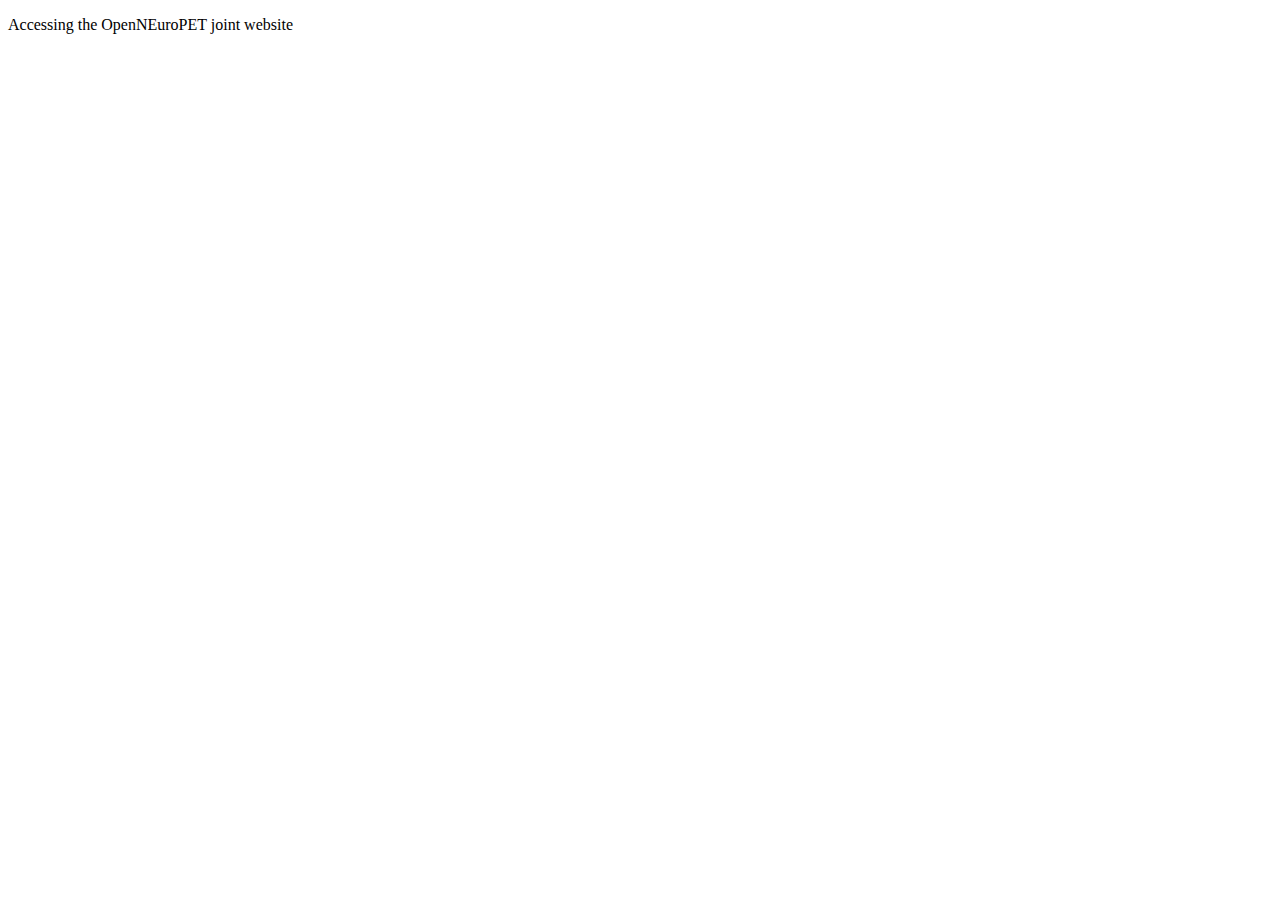
<file: redirect.html>
<!DOCTYPE html>
<html>
   <head>
      <title>HTML Meta Tag</title>
      <meta http-equiv = "refresh" content = "2; url = https://openneuropet.github.io/" />
   </head>
   <body>
      <p>Accessing the OpenNEuroPET joint website</p>
   </body>
</html>
</file>
<file: assets/css/owl-carousel.css>
/**
 * Owl Carousel v2.3.4
 * Copyright 2013-2018 David Deutsch
 * Licensed under: SEE LICENSE IN https://github.com/OwlCarousel2/OwlCarousel2/blob/master/LICENSE
 */
/*
 *  Owl Carousel - Core
 */
.owl-carousel {
  display: none;
  width: 100%;
  -webkit-tap-highlight-color: transparent;
  /* position relative and z-index fix webkit rendering fonts issue */
  position: relative;
  z-index: 1; }
  .owl-carousel .owl-stage {
    position: relative;
    -ms-touch-action: pan-Y;
    touch-action: manipulation;
    -moz-backface-visibility: hidden;
    /* fix firefox animation glitch */ }
  .owl-carousel .owl-stage:after {
    content: ".";
    display: block;
    clear: both;
    visibility: hidden;
    line-height: 0;
    height: 0; }
  .owl-carousel .owl-stage-outer {
    position: relative;
    overflow: hidden;
    /* fix for flashing background */
    -webkit-transform: translate3d(0px, 0px, 0px); }
  .owl-carousel .owl-wrapper,
  .owl-carousel .owl-item {
    -webkit-backface-visibility: hidden;
    -moz-backface-visibility: hidden;
    -ms-backface-visibility: hidden;
    -webkit-transform: translate3d(0, 0, 0);
    -moz-transform: translate3d(0, 0, 0);
    -ms-transform: translate3d(0, 0, 0); }
  .owl-carousel .owl-item {
    position: relative;
    min-height: 1px;
    float: left;
    -webkit-backface-visibility: hidden;
    -webkit-tap-highlight-color: transparent;
    -webkit-touch-callout: none; }
  .owl-carousel .owl-item img {
    display: block;
    width: 100%; }
  .owl-carousel .owl-nav.disabled,
  .owl-carousel .owl-dots.disabled {
    display: none; }
  .owl-carousel .owl-nav .owl-prev,
  .owl-carousel .owl-nav .owl-next,
  .owl-carousel .owl-dot {
    cursor: pointer;
    -webkit-user-select: none;
    -khtml-user-select: none;
    -moz-user-select: none;
    -ms-user-select: none;
    user-select: none; }
  .owl-carousel .owl-nav button.owl-prev,
  .owl-carousel .owl-nav button.owl-next,
  .owl-carousel button.owl-dot {
    background: none;
    color: inherit;
    border: none;
    padding: 0 !important;
    font: inherit; }
  .owl-carousel.owl-loaded {
    display: block; }
  .owl-carousel.owl-loading {
    opacity: 0;
    display: block; }
  .owl-carousel.owl-hidden {
    opacity: 0; }
  .owl-carousel.owl-refresh .owl-item {
    visibility: hidden; }
  .owl-carousel.owl-drag .owl-item {
    -ms-touch-action: pan-y;
        touch-action: pan-y;
    -webkit-user-select: none;
    -moz-user-select: none;
    -ms-user-select: none;
    user-select: none; }
  .owl-carousel.owl-grab {
    cursor: move;
    cursor: grab; }
  .owl-carousel.owl-rtl {
    direction: rtl; }
  .owl-carousel.owl-rtl .owl-item {
    float: right; }

/* No Js */
.no-js .owl-carousel {
  display: block; }

/*
 *  Owl Carousel - Animate Plugin
 */
.owl-carousel .animated {
  animation-duration: 1000ms;
  animation-fill-mode: both; }

.owl-carousel .owl-animated-in {
  z-index: 0; }

.owl-carousel .owl-animated-out {
  z-index: 1; }

.owl-carousel .fadeOut {
  animation-name: fadeOut; }

@keyframes fadeOut {
  0% {
    opacity: 1; }
  100% {
    opacity: 0; } }

/*
 * 	Owl Carousel - Auto Height Plugin
 */
.owl-height {
  transition: height 500ms ease-in-out; }

/*
 * 	Owl Carousel - Lazy Load Plugin
 */
.owl-carousel .owl-item {
  /**
			This is introduced due to a bug in IE11 where lazy loading combined with autoheight plugin causes a wrong
			calculation of the height of the owl-item that breaks page layouts
		 */ }
  .owl-carousel .owl-item .owl-lazy {
    opacity: 0;
    transition: opacity 400ms ease; }
  .owl-carousel .owl-item .owl-lazy[src^=""], .owl-carousel .owl-item .owl-lazy:not([src]) {
    max-height: 0; }
  .owl-carousel .owl-item img.owl-lazy {
    transform-style: preserve-3d; }

/*
 * 	Owl Carousel - Video Plugin
 */
.owl-carousel .owl-video-wrapper {
  position: relative;
  height: 100%;
  background: #000; }

.owl-carousel .owl-video-play-icon {
  position: absolute;
  height: 80px;
  width: 80px;
  left: 50%;
  top: 50%;
  margin-left: -40px;
  margin-top: -40px;
  background: url("owl.video.play.png") no-repeat;
  cursor: pointer;
  z-index: 1;
  -webkit-backface-visibility: hidden;
  transition: transform 100ms ease; }

.owl-carousel .owl-video-play-icon:hover {
  -ms-transform: scale(1.3, 1.3);
      transform: scale(1.3, 1.3); }

.owl-carousel .owl-video-playing .owl-video-tn,
.owl-carousel .owl-video-playing .owl-video-play-icon {
  display: none; }

.owl-carousel .owl-video-tn {
  opacity: 0;
  height: 100%;
  background-position: center center;
  background-repeat: no-repeat;
  background-size: contain;
  transition: opacity 400ms ease; }

.owl-carousel .owl-video-frame {
  position: relative;
  z-index: 1;
  height: 100%;
  width: 100%; }
</file>
<file: assets/css/templatemo-breezed.css>
/*

Breezed Template

https://templatemo.com/tm-543-breezed

*/

/* ---------------------------------------------
Table of contents
------------------------------------------------
01. font & reset css
02. reset
03. global styles
04. header
05. banner
06. features
07. testimonials
08. contact
09. footer
10. preloader
11. search
12. portfolio

--------------------------------------------- */
/*
---------------------------------------------
font & reset css
---------------------------------------------
*/
@import url("https://fonts.googleapis.com/css?family=Poppins:100,200,300,400,500,600,700,800,900");
/*
---------------------------------------------
reset
---------------------------------------------
*/
html, body, div, span, applet, object, iframe, h1, h2, h3, h4, h5, h6, p, blockquote, div
pre, a, abbr, acronym, address, big, cite, code, del, dfn, em, font, img, ins, kbd, q,
s, samp, small, strike, strong, sub, sup, tt, var, b, u, i, center, dl, dt, dd, ol, ul, li,
figure, header, nav, section, article, aside, footer, figcaption {
  margin: 0;
  padding: 0;
  border: 0;
  outline: 0;
}

.clearfix:after {
  content: ".";
  display: block;
  clear: both;
  visibility: hidden;
  line-height: 0;
  height: 0;
}

.clearfix {
  display: inline-block;
}

html[xmlns] .clearfix {
  display: block;
}

* html .clearfix {
  height: 1%;
}

ul, li {
  padding: 0;
  margin: 0;
  list-style: none;
}

header, nav, section, article, aside, footer, hgroup {
  display: block;
}

* {
  box-sizing: border-box;
}

html, body {
  font-family: 'Raleway', sans-serif;
  font-weight: 400;
  background-color: #fff;
  font-size: 16px;
  -ms-text-size-adjust: 100%;
  -webkit-font-smoothing: antialiased;
  -moz-osx-font-smoothing: grayscale;
  text-align: justify;
}

a {
  text-decoration: none !important;
}

h1, h2, h3, h4, h5, h6 {
  margin-top: 0px;
  margin-bottom: 0px;
}

ul {
  margin-bottom: 0px;
}

p {
  font-size: 14px;
  line-height: 25px;
  color: #777;
}

/*
---------------------------------------------
global styles
---------------------------------------------
*/
html,
body {
  background: #fff;
  font-family: 'Raleway', sans-serif;
}

::selection {
  background: #5fb759;
  color: #fff;
}

::-moz-selection {
  background: #5fb759;
  color: #fff;
}

@media (max-width: 991px) {
  html, body {
    overflow-x: hidden;
  }
  .mobile-top-fix {
    margin-top: 30px;
    margin-bottom: 0px;
  }
  .mobile-bottom-fix {
    margin-bottom: 30px;
  }
  .mobile-bottom-fix-big {
    margin-bottom: 60px;
  }
}

@media(max-width: 767px){
 .Modern-Slider .text-content {
    display: flex;
    flex-direction: column;
 }
}

a.main-stroked-button {
  font-size: 13px;
  border-radius: 25px;
  padding: 11px 25px;
  background-color: transparent;
  border: 2px solid #fff;
  text-transform: uppercase;
  color: #fff;
  font-weight: 600;
  letter-spacing: 1px;
  -webkit-transition: all 0.3s ease 0s;
  -moz-transition: all 0.3s ease 0s;
  -o-transition: all 0.3s ease 0s;
  transition: all 0.3s ease 0s;
}

a.main-stroked-button:hover {
  background-color: #fff;
  color: #5fb759;
}

a.main-filled-button {
  font-size: 13px;
  border-radius: 25px;
  padding: 13px 25px;
  background-color: #fff;
  text-transform: uppercase;
  color: #5fb759;
  font-weight: 600;
  letter-spacing: 1px;
  -webkit-transition: all 0.3s ease 0s;
  -moz-transition: all 0.3s ease 0s;
  -o-transition: all 0.3s ease 0s;
  transition: all 0.3s ease 0s;
}

a.main-filled-button:hover {
  color: #fff;
  background-color: #5fb759;
}

a.main-button-icon {
  font-size: 13px;
  border-radius: 25px;
  padding: 13px 25px;
  background-color: #5fb759;
  text-transform: uppercase;
  color: #fff;
  font-weight: 600;
  letter-spacing: 1px;
  -webkit-transition: all 0.3s ease 0s;
  -moz-transition: all 0.3s ease 0s;
  -o-transition: all 0.3s ease 0s;
  transition: all 0.3s ease 0s;
}

a.main-button-icon i {
  margin-left: 5px;
  -webkit-transition: all 0.3s ease-in-out 0s;
  -moz-transition: all 0.3s ease-in-out 0s;
  -o-transition: all 0.3s ease-in-out 0s;
  transition: all 0.3s ease-in-out 0s;
}

a.main-button-icon:hover i {
  padding-left: 5px;
}

button.main-button {
  outline: none;
  border: none;
  cursor: pointer;
  font-size: 13px;
  border-radius: 25px;
  padding: 10px 25px;
  background-color: #fff;
  text-transform: uppercase;
  color: #5fb759;
  font-weight: 600;
  letter-spacing: 1px;
  -webkit-transition: all 0.3s ease 0s;
  -moz-transition: all 0.3s ease 0s;
  -o-transition: all 0.3s ease 0s;
  transition: all 0.3s ease 0s;
}

button.main-button:hover {
  color: #fff;
  background-color: #5fb759;
}

button.main-button-icon {
  border: none;
  outline: none;
  font-size: 13px;
  border-radius: 25px;
  padding: 13px 25px;
  background-color: #5fb759;
  text-transform: uppercase;
  color: #fff;
  font-weight: 600;
  letter-spacing: 1px;
  -webkit-transition: all 0.3s ease 0s;
  -moz-transition: all 0.3s ease 0s;
  -o-transition: all 0.3s ease 0s;
  transition: all 0.3s ease 0s;
}

button.main-button-icon i {
  margin-left: 5px;
  -webkit-transition: all 0.3s ease-in-out 0s;
  -moz-transition: all 0.3s ease-in-out 0s;
  -o-transition: all 0.3s ease-in-out 0s;
  transition: all 0.3s ease-in-out 0s;
}

button.main-button-icon:hover i {
  padding-left: 5px;
}

a.text-button-icon {
  text-transform: uppercase;
  color: #1e1e1e;
  font-size: 13px;
  font-weight: 600;
  letter-spacing: 1px;
  -webkit-transition: all 0.3s ease 0s;
  -moz-transition: all 0.3s ease 0s;
  -o-transition: all 0.3s ease 0s;
  transition: all 0.3s ease 0s;
}

a.text-button-icon i {
  margin-left: 5px;
  -webkit-transition: all 0.3s ease-in-out 0s;
  -moz-transition: all 0.3s ease-in-out 0s;
  -o-transition: all 0.3s ease-in-out 0s;
  transition: all 0.3s ease-in-out 0s;
}

a.text-button-icon:hover {
  color: #5fb759;
}

a.text-button-icon:hover i {
  padding-left: 5px;
}


.section-heading h6 {
  font-size: 15px;
  font-weight: 500;
  text-transform: uppercase;
  letter-spacing: 0.25px;
  margin-top: 0px;
  margin-bottom: 0px;
}

.section-heading h2 {
  font-size: 32px;
  font-weight: 800;
  letter-spacing: 1px;
  margin-top: 20px;
  margin-bottom: 0px;
}


/*
---------------------------------------------
header
---------------------------------------------
*/

.background-header {
  background-color: #fff;
  height: 80px!important;
  position: fixed!important;
  top: 0px;
  left: 0px;
  right: 0px;
  box-shadow: 0px 0px 10px rgba(0,0,0,0.15)!important;
}

.background-header .logo,
.background-header .main-nav .nav li a {
  color: #1e1e1e!important;
}

.background-header .main-nav .nav li:hover a {
  color: #5fb759!important;
}

.background-header .nav li a.active {
  color: #5fb759!important;
}

.header-area {
  position: absolute;
  top: 0px;
  left: 0px;
  right: 0px;
  z-index: 100;
  height: 100px;
  -webkit-transition: all .5s ease 0s;
  -moz-transition: all .5s ease 0s;
  -o-transition: all .5s ease 0s;
  transition: all .5s ease 0s;
}

.header-area .main-nav {
  min-height: 80px;
  background: transparent;
}

.header-area .main-nav .logo{
  line-height: 80px;
  color: #fff;
  font-size: 28px;
  font-weight: 700;
  letter-spacing: 2px;
  float: left;
  -webkit-transition: all 0.3s ease 0s;
  -moz-transition: all 0.3s ease 0s;
  -o-transition: all 0.3s ease 0s;
  transition: all 0.3s ease 0s;
}

.header-area .main-nav .nav {
  float: right;
  margin-top: 27px;
  margin-right: 0px;
  background-color: transparent;
  -webkit-transition: all 0.3s ease 0s;
  -moz-transition: all 0.3s ease 0s;
  -o-transition: all 0.3s ease 0s;
  transition: all 0.3s ease 0s;
  position: relative;
  z-index: 999;
}

.header-area .main-nav .nav li {
  padding-left: 20px;
  padding-right: 20px;
}

.header-area .main-nav .nav .search-icon {
  float: right;
  margin-left: 15px;
}

.header-area .main-nav .nav .search-icon a {
  background-color: #fff;
  color: #5fb759;
  width: 40px;
  height: 40px;
  display: inline-block;
  text-align: center;
  line-height: 40px;
}

@media (max-width: 767px) {
  .header-area .main-nav .nav .search-icon {
    float: none;
    text-align: center;
    width: 100%;
    background-color: #fff;
    margin-left: 0px;
  }
}

.header-area .main-nav .nav .search-icon a:hover {
  opacity: 1;
  color: #5fb759!important;
}

.header-area .main-nav .nav li a {
  display: block;
  font-weight: 500;
  font-size: 13px;
  color: #7a7a7a;
  text-transform: uppercase;
  -webkit-transition: all 0.3s ease 0s;
  -moz-transition: all 0.3s ease 0s;
  -o-transition: all 0.3s ease 0s;
  transition: all 0.3s ease 0s;
  height: 40px;
  line-height: 40px;
  border: transparent;
  letter-spacing: 1px;
}

.header-area .main-nav .nav li a {
  color: #fff;
}

.header-area .main-nav .nav li:hover a,
.header-area .main-nav .nav li a.active {
  color: #fff!important;
  opacity: 0.5;
}

.background-header .main-nav .nav li:hover a,
.background-header .main-nav .nav li a.active {
  color: #5fb759!important;
  opacity: 1;
}

.header-area .main-nav .nav li.submenu {
  position: relative;
  padding-right: 35px;
}

.header-area .main-nav .nav li.submenu:after {
  font-family: FontAwesome;
  content: "\f107";
  font-size: 12px;
  color: #fff;
  position: absolute;
  right: 18px;
  top: 12px;
}

.background-header .main-nav .nav li.submenu:after {
  color: #7a7a7a;
}

.header-area .main-nav .nav li.submenu ul {
  position: absolute;
  width: max-content;
  box-shadow: 0 2px 28px 0 rgba(0, 0, 0, 0.06);
  overflow: hidden;
  top: 40px;
  opacity: 0;
  transform: translateY(+2em);
  visibility: hidden;
  z-index: -1;
  transition: all 0.3s ease-in-out 0s, visibility 0s linear 0.3s, z-index 0s linear 0.01s;
}

.header-area .main-nav .nav li.submenu ul li {
  margin-left: 0px;
  padding-left: 0px;
  padding-right: 0px;
}

.header-area .main-nav .nav li.submenu ul li a {
  opacity: 1;
  display: block;
  background: #fff;
  color: #7a7a7a!important;
  padding-left: 20px;
  height: 40px;
  line-height: 40px;
  -webkit-transition: all 0.3s ease 0s;
  -moz-transition: all 0.3s ease 0s;
  -o-transition: all 0.3s ease 0s;
  transition: all 0.3s ease 0s;
  position: relative;
  font-size: 13px;
  border-bottom: 1px solid #f5f5f5;
}

.header-area .main-nav .nav li.submenu ul li a:hover {
  background: #fff;
  color: #5fb759!important;
  padding-left: 25px;
}

.header-area .main-nav .nav li.submenu ul li a:hover:before {
  width: 3px;
}

.header-area .main-nav .nav li.submenu:hover ul {
  visibility: visible;
  opacity: 1;
  z-index: 1;
  transform: translateY(0%);
  transition-delay: 0s, 0s, 0.3s;
}

.header-area .main-nav .menu-trigger {
  cursor: pointer;
  display: block;
  position: absolute;
  top: 23px;
  width: 32px;
  height: 40px;
  text-indent: -9999em;
  z-index: 99;
  right: 40px;
  display: none;
}

.header-area .main-nav .menu-trigger span,
.header-area .main-nav .menu-trigger span:before,
.header-area .main-nav .menu-trigger span:after {
  -moz-transition: all 0.4s;
  -o-transition: all 0.4s;
  -webkit-transition: all 0.4s;
  transition: all 0.4s;
  background-color: #1e1e1e;
  display: block;
  position: absolute;
  width: 30px;
  height: 2px;
  left: 0;
}

.background-header .main-nav .menu-trigger span,
.background-header .main-nav .menu-trigger span:before,
.background-header .main-nav .menu-trigger span:after {
  background-color: #1e1e1e;
}

.header-area .main-nav .menu-trigger span:before,
.header-area .main-nav .menu-trigger span:after {
  -moz-transition: all 0.4s;
  -o-transition: all 0.4s;
  -webkit-transition: all 0.4s;
  transition: all 0.4s;
  background-color: #1e1e1e;
  display: block;
  position: absolute;
  width: 30px;
  height: 2px;
  left: 0;
  width: 75%;
}

.background-header .main-nav .menu-trigger span:before,
.background-header .main-nav .menu-trigger span:after {
  background-color: #1e1e1e;
}

.header-area .main-nav .menu-trigger span:before,
.header-area .main-nav .menu-trigger span:after {
  content: "";
}

.header-area .main-nav .menu-trigger span {
  top: 16px;
}

.header-area .main-nav .menu-trigger span:before {
  -moz-transform-origin: 33% 100%;
  -ms-transform-origin: 33% 100%;
  -webkit-transform-origin: 33% 100%;
  transform-origin: 33% 100%;
  top: -10px;
  z-index: 10;
}

.header-area .main-nav .menu-trigger span:after {
  -moz-transform-origin: 33% 0;
  -ms-transform-origin: 33% 0;
  -webkit-transform-origin: 33% 0;
  transform-origin: 33% 0;
  top: 10px;
}

.header-area .main-nav .menu-trigger.active span,
.header-area .main-nav .menu-trigger.active span:before,
.header-area .main-nav .menu-trigger.active span:after {
  background-color: transparent;
  width: 100%;
}

.header-area .main-nav .menu-trigger.active span:before {
  -moz-transform: translateY(6px) translateX(1px) rotate(45deg);
  -ms-transform: translateY(6px) translateX(1px) rotate(45deg);
  -webkit-transform: translateY(6px) translateX(1px) rotate(45deg);
  transform: translateY(6px) translateX(1px) rotate(45deg);
  background-color: #1e1e1e;
}

.background-header .main-nav .menu-trigger.active span:before {
  background-color: #1e1e1e;
}

.header-area .main-nav .menu-trigger.active span:after {
  -moz-transform: translateY(-6px) translateX(1px) rotate(-45deg);
  -ms-transform: translateY(-6px) translateX(1px) rotate(-45deg);
  -webkit-transform: translateY(-6px) translateX(1px) rotate(-45deg);
  transform: translateY(-6px) translateX(1px) rotate(-45deg);
  background-color: #1e1e1e;
}

.background-header .main-nav .menu-trigger.active span:after {
  background-color: #1e1e1e;
}

.header-area.header-sticky {
  min-height: 80px;
}

.header-area.header-sticky .nav {
  margin-top: 20px !important;
}

.header-area.header-sticky .nav li a.active {
  color: #5fb759;
}

@media (max-width: 1200px) {
  .header-area .main-nav .nav li {
    padding-left: 12px;
    padding-right: 12px;
  }
  .header-area .main-nav:before {
    display: none;
  }
}

@media (max-width: 767px) {
  .header-area .main-nav .logo {
    color: #1e1e1e;
  }
  .header-area.header-sticky .nav li a:hover,
  .header-area.header-sticky .nav li a.active {
    color: #5fb759!important;
    opacity: 1;
  }
  .header-area.header-sticky .nav li.search-icon a {
    width: 100%;
  }
  .header-area {
    background-color: #f7f7f7;
    padding: 0px 15px;
    height: 80px;
    box-shadow: none;
    text-align: center;
  }
  .header-area .container {
    padding: 0px;
  }
  .header-area .logo {
    margin-left: 30px;
  }
  .header-area .menu-trigger {
    display: block !important;
  }
  .header-area .main-nav {
    overflow: hidden;
  }
  .header-area .main-nav .nav {
    float: none;
    width: 100%;
    display: none;
    -webkit-transition: all 0s ease 0s;
    -moz-transition: all 0s ease 0s;
    -o-transition: all 0s ease 0s;
    transition: all 0s ease 0s;
    margin-left: 0px;
  }
  .header-area .main-nav .nav li:first-child {
    border-top: 1px solid #eee;
  }
  .header-area.header-sticky .nav {
    margin-top: 80px !important;
  }
  .header-area .main-nav .nav li {
    width: 100%;
    background: #fff;
    border-bottom: 1px solid #eee;
    padding-left: 0px !important;
    padding-right: 0px !important;
  }
  .header-area .main-nav .nav li a {
    height: 50px !important;
    line-height: 50px !important;
    padding: 0px !important;
    border: none !important;
    background: #f7f7f7 !important;
    color: #191a20 !important;
  }
  .header-area .main-nav .nav li a:hover {
    background: #eee !important;
    color: #5fb759!important;
  }
  .header-area .main-nav .nav li.submenu ul {
    position: relative;
    visibility: inherit;
    opacity: 1;
    z-index: 1;
    transform: translateY(0%);
    transition-delay: 0s, 0s, 0.3s;
    top: 0px;
    width: 100%;
    box-shadow: none;
    height: 0px;
  }
  .header-area .main-nav .nav li.submenu ul li a {
    font-size: 12px;
    font-weight: 400;
  }
  .header-area .main-nav .nav li.submenu ul li a:hover:before {
    width: 0px;
  }
  .header-area .main-nav .nav li.submenu ul.active {
    height: auto !important;
  }
  .header-area .main-nav .nav li.submenu:after {
    color: #3B566E;
    right: 25px;
    font-size: 14px;
    top: 15px;
  }
  .header-area .main-nav .nav li.submenu:hover ul, .header-area .main-nav .nav li.submenu:focus ul {
    height: 0px;
  }
}

@media (min-width: 767px) {
  .header-area .main-nav .nav {
    display: flex !important;
  }
}


/*
---------------------------------------------
banner
---------------------------------------------
*/
/* ==== Main CSS === */
.img-fill{
  width: 100%;
  display: block;
  overflow: hidden;
  position: relative;
  text-align: center
}

.img-fill img {
  min-height: 100%;
  min-width: 100%;
  position: relative;
  display: inline-block;
  max-width: none;
}

*,
*:before,
*:after {
  -webkit-box-sizing: border-box;
  box-sizing: border-box;
  -webkit-font-smoothing: antialiased;
  -moz-osx-font-smoothing: grayscale;
}

.Grid1k {
  padding: 0 15px;
  max-width: 1200px;
  margin: auto;
}

.blocks-box,
.slick-slider {
  margin: 0;
  padding: 0!important;
}

.slick-slide {
  float: left /* If RTL Make This Right */ ;
  padding: 0;
}

/* ==== Slider Style === */
.Modern-Slider .item .img-fill{
  height:95vh;
  background:#000;
}

.Modern-Slider .item .info > div{
  display:inline-block!important;
  vertical-align:middle;
}

.Modern-Slider .NextArrow{
  position:absolute;
  top:50%;
  right:30px;
  border:0 none;
  background-color: transparent;
  text-align:center;
  font-size: 36px;
  font-family: 'FontAwesome';
  color:#FFF;
  z-index:5;
  outline: none;
}

.Modern-Slider .NextArrow:before{
  content:'\f105';
}

.Modern-Slider .PrevArrow {
  position:absolute;
  top:50%;
  left:30px;
  border:0 none;
  background-color: transparent;
  text-align:center;
  font-size: 36px;
  font-family: 'FontAwesome';
  color:#FFF;
  z-index:5;
  outline: none;
}

.Modern-Slider .PrevArrow:before{
  content:'\f104';
}

.scroll-down {
  position: absolute;
  left: 50%;
  margin-top: -30px;
  margin-left: -30px;
  z-index: 10;
}

.scroll-down a {
  display: inline-block;
  background-color: #5fb759;
  width: 60px;
  height: 60px;
  text-align: center;
  line-height: 60px;
  border-radius: 50%;
  color: #fff;
  box-shadow: 0px 0px 10px rgba(0,0,0,0.1);
}

ul.slick-dots {
  display: none!important;
}

.Modern-Slider .text-content {
  width: 80%;
  position: absolute;
  top: 50%;
  left: 50%;
  transform: translate(-50%, -50%);
}

.Modern-Slider .item h3 {
  margin-bottom: 25px;
  font-size: 16px;
  text-transform: uppercase;
  font-weight: 600;
  letter-spacing: 1px;
  color:#FFF;
  animation:fadeOutRight 1s both;
}

.Modern-Slider .item h5 {
  margin-bottom: 50px;
  font-size: 36px;
  font-weight: 200;
  letter-spacing: 2.5px;
  color:#FFF;
  overflow:hidden;
  animation:fadeOutLeft 1s both;
}

.Modern-Slider .item a {
  margin: 0 5px;
}

.Modern-Slider .item.slick-active h3{
  animation:fadeInDown 1s both 1s;
}

.Modern-Slider .item.slick-active h5{
  animation:fadeInLeft 1s both 1.5s;
}

.Modern-Slider .item.slick-active{
  animation:Slick-FastSwipeIn 1s both;
}

.Modern-Slider .buttons {
  position: relative;
}

.Modern-Slider {background:#000;}


/* ==== Slick Slider Css Ruls === */
.slick-slider{position:relative;display:block;-webkit-user-select:none;-moz-user-select:none;-ms-user-select:none;user-select:none;-webkit-touch-callout:none;-khtml-user-select:none;-ms-touch-action:pan-y;touch-action:pan-y;-webkit-tap-highlight-color:transparent}
.slick-list{position:relative;display:block;overflow:hidden;margin:0;padding:0}
.slick-list:focus{outline:none}.slick-list.dragging{cursor:hand}
.slick-slider .slick-track,.slick-slider .slick-list{-webkit-transform:translate3d(0,0,0);-ms-transform:translate3d(0,0,0);transform:translate3d(0,0,0)}
.slick-track{position:relative;top:0;left:0;display:block}
.slick-track:before,.slick-track:after{display:table;content:''}.slick-track:after{clear:both}
.slick-loading .slick-track{visibility:hidden}
.slick-slide{display:none;float:left /* If RTL Make This Right */ ;height:100%;min-height:1px}
.slick-slide.dragging img{pointer-events:none}
.slick-initialized .slick-slide{display:block}
.slick-loading .slick-slide{visibility:hidden}
.slick-vertical .slick-slide{display:block;height:auto;border:1px solid transparent}

/*
---------------------------------------------
about
---------------------------------------------
*/

#about {
  padding: 120px 0px 0px 0px;
  position: relative;
  z-index: 9;
}

#about .container {
  border-bottom: 5px solid #f7f7f7;
  padding-bottom: 80px;
}

#about .section-heading {
  margin-bottom: 10px;
}

#about .section-heading h6 {
  color: #5fb759;
}

#about .service-item {
  margin-top: 30px;
}

#about .service-item img {
  float: left;
  margin-right: 15px;
  width: 46px;
  height: 46px;
}

#about .service-item h4 {
  font-size: 15px;
  font-weight: 700;
  text-transform: uppercase;
  letter-spacing: 0.25px;
  line-height: 46px;
}

#about a.main-button-icon {
  display: inline-block;
  margin-top: 60px;
}

#about .right-text-content {
  margin-top: 40px;
}

#about .right-text-content p {
  font-size: 16px;
  line-height: 27px;
  color: #777;
}

#about .left-text-content p {
  font-size: 16px;
  line-height: 27px;
  color: #777;
}
/*
---------------------------------------------
features
---------------------------------------------
*/

#features {
  padding-top: 80px;
  padding-bottom: 70px;
}

#features .features-item {
  margin-bottom: 50px;
}

.features-item .features-icon {
  float: left;
}

#features .features-content {
  margin-left: 75px;
}

.features-item .features-content h4 {
  font-size: 15px;
  font-weight: 700;
  text-transform: uppercase;
  letter-spacing: 0.25px;
  margin-bottom: 15px;
}

.features-item .features-content p {
  margin-bottom: 15px;
}



/*
---------------------------------------------
subscribe
---------------------------------------------
*/

#subscribe {
  padding: 80px 0px;
  background-image: url(../images/slide-02.jpg);
  background-position: center center;
  background-repeat: no-repeat;
  background-size: cover;
}

#subscribe .section-heading {
  text-align: center;
  color: #fff;
  margin-bottom: 25px;
}

#subscribe p {
  text-align: center;
  font-size: 16px;
  line-height: 27px;
  color: #fff;
  margin-bottom: 40px;
}

#subscribe input {
  width: 100%;
  height: 38px;
  border-radius: 19px;
  border: 1px solid #fff;
  background-color: transparent;
  padding: 0px 20px;
  font-size: 13px;
  color: #fff;
  outline: none;
}

.subscribe-form ::-webkit-input-placeholder { /* Edge */
  color: #fff;
}

.subscribe-form :-ms-input-placeholder { /* Internet Explorer 10-11 */
  color: #fff;
}

.subscribe-form ::placeholder {
  color: #fff;
}

@media (max-width: 767px) {
  #subscribe fieldset {
    text-align: center;
    margin-bottom: 20px;
  }
}

/*
--------------------------------------------
testimonials
--------------------------------------------
*/
#testimonials {
  margin-top: 120px;
  padding: 80px 0px;
  padding: 120px 0px;
  background-image: url(../images/slide-03.jpg);
  background-position: center center;
  background-repeat: no-repeat;
  background-size: cover;
}
#testimonials .section-heading {
  text-align: center;
  color: #fff;
  margin-bottom: 60px;
}

#testimonials .item {
  position: relative;
  text-align: center;
}

#testimonials .item h4 {
  font-size: 17px;
  font-weight: 700;
  text-transform: uppercase;
  color: #fff;
  letter-spacing: 1px;
  margin-top: 22px;
  margin-bottom: 7px;
}


#testimonials .item span {
  color: #fff;
  font-weight: 500;
  font-size: 13px;
  text-transform: uppercase;
  letter-spacing: 0.5px;
}

#testimonials .item .member-thumb {
  position: relative;
}

#testimonials .item .hover-effect {
  cursor: pointer;
  position: absolute;
  top: 0;
  bottom: 0;
  width: 100%;
  background-color: rgba(0,0,0,0.95);
  opacity: 0;
  visibility: hidden;
  -webkit-transition: all 0.5s ease 0s;
  -moz-transition: all 0.5s ease 0s;
  -o-transition: all 0.5s ease 0s;
  transition: all 0.5s ease 0s;
}

#testimonials .item .hover-content {
  position: absolute;
  top: 50%;
  left: 50%;
  transform: translate(-50%, -50%);
  width: 100%;
}

#testimonials .item:hover .hover-effect {
  opacity: 1;
  visibility: visible;
}

#testimonials .item .hover-effect ul li {
  display: inline-block;
  margin: 0px 5px;
}

#testimonials .item .hover-effect ul li a {
  width: 32px;
  height: 32px;
  display: inline-block;
  text-align: center;
  line-height: 32px;
  font-size: 14px;
  background-color: #fff;
  border-radius: 50%;
  color: #5fb759;
  -webkit-transition: all 0.3s ease 0s;
  -moz-transition: all 0.3s ease 0s;
  -o-transition: all 0.3s ease 0s;
  transition: all 0.3s ease 0s;
}

#testimonials .item .hover-effect ul li a:hover {
  color: #fff;
  background-color: #5fb759;
}

#testimonials .owl-carousel {
  padding-bottom: 60px;
}

.owl-dots {
  position: absolute;
  left: 50%;
  transform: translateX(-50%);
  bottom: 0;
}

.owl-dots .owl-dot {
  outline: none;
  height: 10px;
}

.owl-dots .owl-dot span {
  width: 8px;
  height: 8px;
  background-color: #fff;
  border-radius: 50%;
  display: inline-block;
  margin: 0px 5px;
  outline: none;
  -webkit-transition: all 0.2s ease 0s;
  -moz-transition: all 0.2s ease 0s;
  -o-transition: all 0.2s ease 0s;
  transition: all 0.2s ease 0s;
}

.owl-dots .active span {
  width: 10px;
  height: 10px;
  margin-bottom: -1px;
}





/*
---------------------------------------------
contact
---------------------------------------------
*/

#contact-us .section-heading {
  margin-bottom: 50px;
}

#contact-us .section-heading h6 {
  color: #5fb759;
}

#contact-us .left-text-content ul li {
  margin-bottom: 30px;
}

#contact-us .left-text-content ul li {
  font-size: 14px;
  font-weight: 600;
  letter-spacing: 0.5px;
}

#contact-us .left-text-content ul li img {
  margin-right: 15px;
}

#contact-us {
  padding: 120px 0px;
  background-image: url(../images/dotted-map-bg.png);
  background-position: center center;
  background-repeat: no-repeat;
}

#contact {
  margin-top: 40px;
}

.contact-form input,
.contact-form textarea {
  color: #7a7a7a;
  font-size: 15px;
  border: 1px solid #ddd;
  background-color: #fff;
  width: 100%;
  height: 46px;
  outline: none;
  padding-top: 3px;
  padding-left: 20px;
  padding-right: 20px;
  -webkit-appearance: none;
  -moz-appearance: none;
  appearance: none;
  margin-bottom: 30px;
}

.contact-form textarea {
  height: 150px;
  resize: none;
  padding: 20px;
}

.contact-form ::-webkit-input-placeholder { /* Edge */
  color: #7a7a7a;
}

.contact-form :-ms-input-placeholder { /* Internet Explorer 10-11 */
  color: #7a7a7a;
}

.contact-form ::placeholder {
  color: #7a7a7a;
}





/*
---------------------------------------------
footer
---------------------------------------------
*/

footer {
  padding: 80px 0px;
  background: rgb(51,155,158);
  background: linear-gradient(145deg, rgba(51,155,158,1) 0%, rgba(104,204,152,1) 100%);
}

footer .left-text-content p {
  color: #fff;
  font-size: 14px;
}

footer .left-text-content a {
  color: #fff;
}

footer .right-text-content {
  float: right;
}

footer .right-text-content p {
  color: #fff;
  font-size: 14px;
  margin-right: 15px;
  text-transform: uppercase;
}

footer .right-text-content ul li {
  display: inline-block;
}

footer .right-text-content ul li a {
  width: 32px;
  height: 32px;
  display: inline-block;
  text-align: center;
  line-height: 32px;
  font-size: 14px;
  background-color: #fff;
  border-radius: 50%;
  color: #5fb759;
  -webkit-transition: all 0.3s ease 0s;
  -moz-transition: all 0.3s ease 0s;
  -o-transition: all 0.3s ease 0s;
  transition: all 0.3s ease 0s;
}

footer .right-text-content ul li a:hover {
  background-color: #5fb759;
  color: #fff;
}

@media (max-width: 992px) {
  footer .left-text-content p {
    text-align: center;
    margin-bottom: 30px;
  }
  footer .right-text-content {
    float: none;
    text-align: center;
  }
}



/*
---------------------------------------------
preloader
---------------------------------------------
*/
#preloader {
  overflow: hidden;
  background-image: linear-gradient(145deg, #339b9e 0%, #68cc98 100%);
  left: 0;
  right: 0;
  top: 0;
  bottom: 0;
  position: fixed;
  z-index: 99999;
  color: #fff;
}

#preloader .jumper {
  left: 0;
  top: 0;
  right: 0;
  bottom: 0;
  display: block;
  position: absolute;
  margin: auto;
  width: 50px;
  height: 50px;
}

#preloader .jumper > div {
  background-color: #fff;
  width: 10px;
  height: 10px;
  border-radius: 100%;
  -webkit-animation-fill-mode: both;
  animation-fill-mode: both;
  position: absolute;
  opacity: 0;
  width: 50px;
  height: 50px;
  -webkit-animation: jumper 1s 0s linear infinite;
  animation: jumper 1s 0s linear infinite;
}

#preloader .jumper > div:nth-child(2) {
  -webkit-animation-delay: 0.33333s;
  animation-delay: 0.33333s;
}

#preloader .jumper > div:nth-child(3) {
  -webkit-animation-delay: 0.66666s;
  animation-delay: 0.66666s;
}

@-webkit-keyframes jumper {
  0% {
    opacity: 0;
    -webkit-transform: scale(0);
    transform: scale(0);
  }
  5% {
    opacity: 1;
  }
  100% {
    -webkit-transform: scale(1);
    transform: scale(1);
    opacity: 0;
  }
}

@keyframes jumper {
  0% {
    opacity: 0;
    -webkit-transform: scale(0);
    transform: scale(0);
  }
  5% {
    opacity: 1;
  }
  100% {
    opacity: 0;
  }
}




/*
---------------------------------------------
search
---------------------------------------------
*/

#search {
  z-index: 9999;
  position: fixed;
  top: 0px;
  left: 0px;
  width: 100%;
  height: 100%;
  background-color: rgba(0, 0, 0, 0.95);
  -webkit-transition: all 0.5s ease-in-out;
  -moz-transition: all 0.5s ease-in-out;
  -o-transition: all 0.5s ease-in-out;
  -ms-transition: all 0.5s ease-in-out;
  transition: all 0.5s ease-in-out;
  -webkit-transform: translate(0px, -100%) scale(0, 0);
  -moz-transform: translate(0px, -100%) scale(0, 0);
  -o-transform: translate(0px, -100%) scale(0, 0);
  -ms-transform: translate(0px, -100%) scale(0, 0);
  transform: translate(0px, -100%) scale(0, 0);
  opacity: 0;
}
#search input {
  position: absolute;
  top: 50%;
  width: 100%;
  color: white;
  background: rgba(0, 0, 0, 0);
  font-size: 60px;
  font-weight: 300;
  text-align: center;
  border: 0px;
  margin: 0px auto;
  margin-top: -51px;
  padding-left: 30px;
  padding-right: 30px;
  outline: none;
}
#search .main-button {
  color: #fff;
  position: absolute;
  text-transform: uppercase;
  border-radius: 20px;
  font-size: 13px;
  font-weight: 600;
  padding: 11px 25px;
  letter-spacing: 1px;
  transform: translateX(-15%);
  top: 50%;
  left: 50%;
  margin-top: 61px;
  margin-left: -45px;
  background-color: #5fb759;
  border: black;
}
#search .close {
  border-radius: 50%;
  position: fixed;
  top: 15px;
  right: 15px;
  color: #fff;
  background-color: #5fb759;
  outline: none;
  opacity: 1;
  display: inline-block;
  width: 60px;
  height: 60px;
  text-align: center;
  line-height: 60px;
  font-size: 28px;
}
#search.open {
  -webkit-transform: translate(0px, 0px) scale(1, 1);
  -moz-transform: translate(0px, 0px) scale(1, 1);
  -o-transform: translate(0px, 0px) scale(1, 1);
  -ms-transform: translate(0px, 0px) scale(1, 1);
  transform: translate(0px, 0px) scale(1, 1);
  opacity: 1;
}




/*
---------------------------------------------
portfolio
---------------------------------------------
*/

#projects .filters {
  margin-top: 50px;
}
#projects .filters ul {
  padding: 0;
}
#projects .filters ul li {
  list-style: none;
  display: block;
  padding: 15px 0px;
  cursor: pointer;
  position: relative;
  font-size: 13px;
  font-weight: 700;
  color: #9a9a9a;
  text-transform: uppercase;
  -webkit-transition: all 0.3s ease-in-out;
  -moz-transition: all 0.3s ease-in-out;
  -o-transition: all 0.3s ease-in-out;
  -ms-transition: all 0.3s ease-in-out;
  transition: all 0.3s ease-in-out;
}
#projects .filters ul li.active,
#projects .filters ul li:hover {
  color: #5fb759;
}
#projects .filters-content {
  margin-top: 50px;
}
#projects .filters-content .show {
  opacity: 1;
  visibility: visible;
  transition: all 350ms;
}
#projects .filters-content .hide {
  opacity: 0;
  visibility: hidden;
  transition: all 350ms;
}

#projects .filters-content .all {
  margin-bottom: 30px;
}

#projects .filters-content .item {
  text-align: center;
  cursor: pointer;
  -webkit-transition: all 0.3s ease-in-out;
  -moz-transition: all 0.3s ease-in-out;
  -o-transition: all 0.3s ease-in-out;
  -ms-transition: all 0.3s ease-in-out;
  transition: all 0.3s ease-in-out;
}
#projects .filters-content .item:hover {
  opacity: 0.75;
}
#projects .filters-content .item .p-inner {
  padding: 20px 30px;
  box-shadow: 0 0 5px rgba(0, 0, 0, 0.3);
}
#projects .filters-content .item .p-inner h5 {
  font-size: 15px;
}
#projects .filters-content .item .p-inner .cat {
  font-size: 13px;
}
#projects .filters-content .item img {
  width: 100%;
}

#projects {
  padding-top: 120px;
}

#projects .section-heading {
  margin-bottom: 60px;
}

#projects .section-heading h6 {
  color: #5fb759;
}


@media (max-width: 992px) {
  #projects .filters ul li {
    display: inline-block;
    margin-right: 10px;
    padding: 0px;
  }
  #projects .section-heading {
    margin-bottom: 0px;
  }
}
</file>
